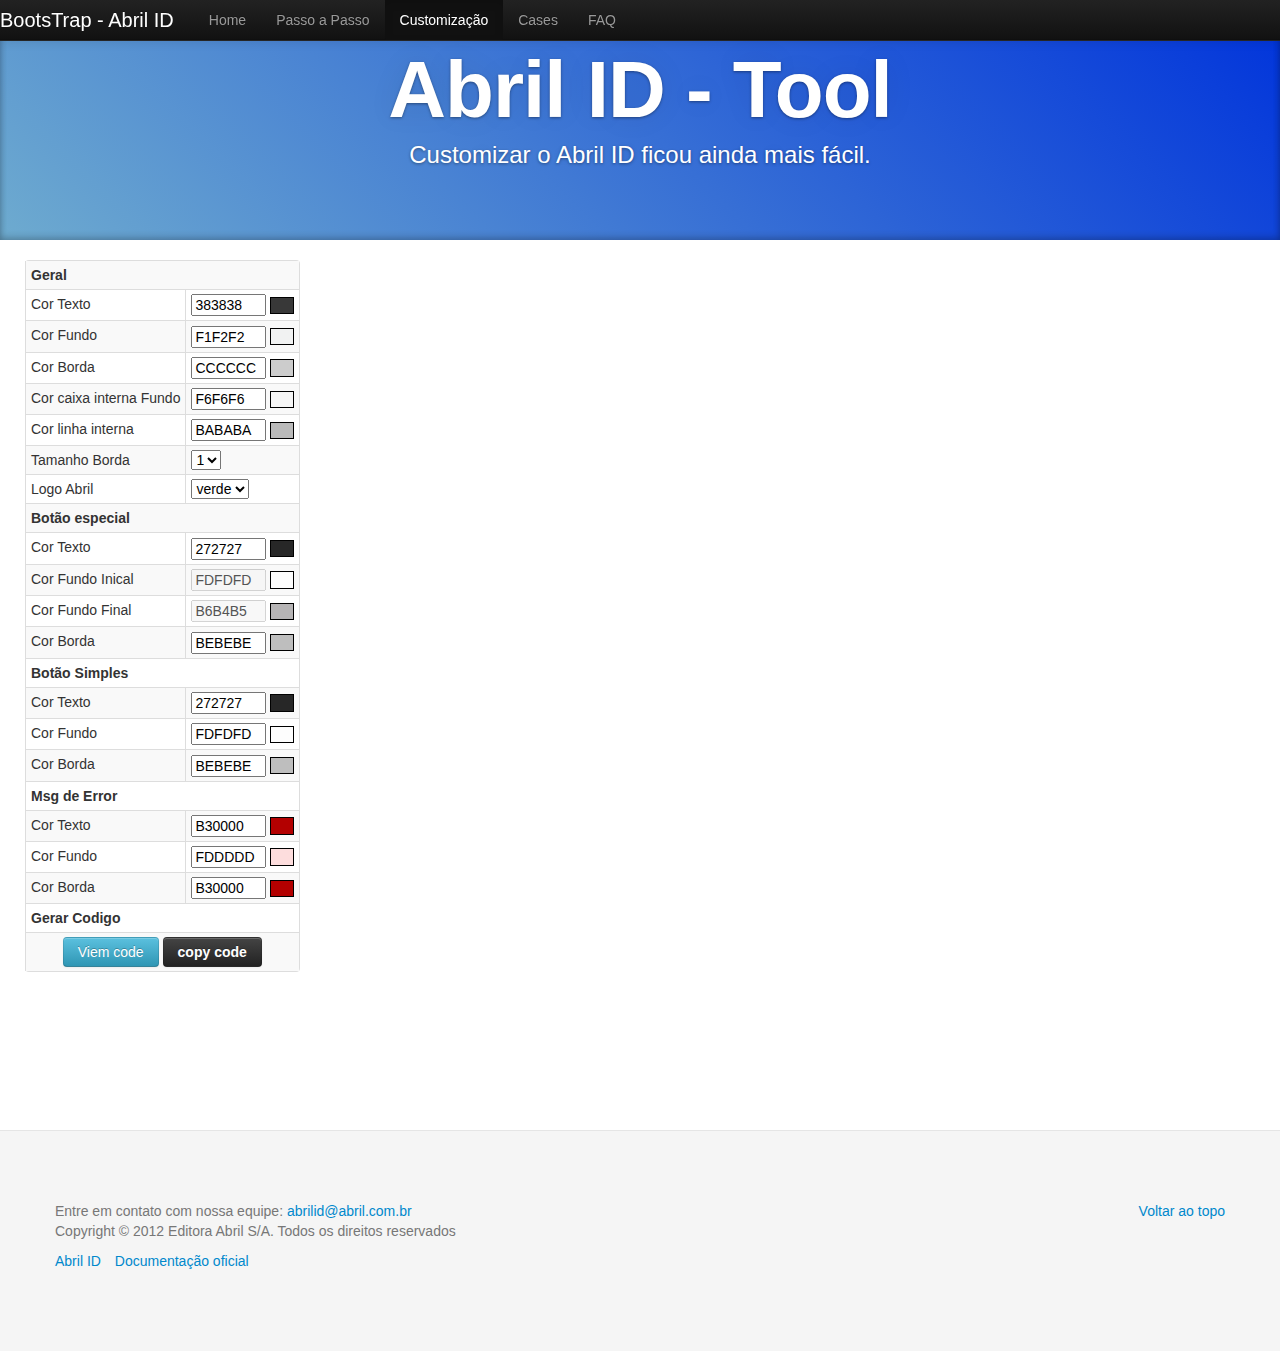
<file: customizacao.html>
<!DOCTYPE html PUBLIC "-//W3C//DTD HTML 4.01 Transitional//EN" "http://www.w3.org/TR/html4/loose.dtd">
<html>
  <head>
    <title>Abril ID - Bootstrap</title>


    <meta http-equiv="Content-Type" content="text/html; charset=UTF-8">
    <!-- Le HTML5 shim, for IE6-8 support of HTML5 elements -->
    <!--[if lt IE 9]>
      <script src="http://html5shim.googlecode.com/svn/trunk/html5.js"></script>
    <![endif]-->

	<link href="css/bootstrap-pg-custon.min.css" rel="stylesheet">
	<script src="http://id.abril.com.br/javascripts/widgets.js"></script>



    <style type="text/css">

		.footer {
		  padding: 70px 0;
		  margin-top: 870px;
		  border-top: 1px solid #e5e5e5;
		  background-color: #f5f5f5;
		}
		.footer p {
		  margin-bottom: 0;
		  color: #777;
		}
		.footer-links {
		  margin: 10px 0;
		}
		.footer-links li {
		  display: inline;
		  margin-right: 10px;
		}

      	/* Pattern overlay
		------------------------- */
		.superior {
		  position: relative;
		  padding: 40px 0;
		  color: #fff;
		  text-align: center;
		  text-shadow: 0 1px 3px rgba(0,0,0,.4), 0 0 30px rgba(0,0,0,.075);
		  background: #020031; /* Old browsers */
		  background: -moz-linear-gradient(45deg,  #6eabcf 0%, #0033db 100%); /* FF3.6+ */
		  background: -webkit-gradient(linear, left bottom, right top, color-stop(0%,#0033db), color-stop(100%,#6d3353)); /* Chrome,Safari4+ */
		  background: -webkit-linear-gradient(45deg,  #6eabcf 0%,#0033db 100%); /* Chrome10+,Safari5.1+ */
		  background: -o-linear-gradient(45deg,  #6eabcf 0%,#0033db 100%); /* Opera 11.10+ */
		  background: -ms-linear-gradient(45deg,  #6eabcf 0%,#0033db 100%); /* IE10+ */
		  background: linear-gradient(45deg,  #6eabcf 0%,#0033db 100%); /* W3C */
		  filter: progid:DXImageTransform.Microsoft.gradient( startColorstr='#6eabcf', endColorstr='#0033db',GradientType=1 ); /* IE6-9 fallback on horizontal gradient */
		  -webkit-box-shadow: inset 0 3px 7px rgba(0,0,0,.2), inset 0 -3px 7px rgba(0,0,0,.2);
		     -moz-box-shadow: inset 0 3px 7px rgba(0,0,0,.2), inset 0 -3px 7px rgba(0,0,0,.2);
		          box-shadow: inset 0 3px 7px rgba(0,0,0,.2), inset 0 -3px 7px rgba(0,0,0,.2);
		}
		.superior h1 {
		  font-size: 80px;
		  font-weight: bold;
		  letter-spacing: -1px;
		  line-height: 1;
		}
		.superior p {
		  font-size: 24px;
		  font-weight: 300;
		  line-height: 30px;
		  margin-bottom: 30px;
		}
	
    </style>
  </head>
  
	<body onload=" widgetVisual();verificarBrowser()">
    <!-- BARRA TOP -->
    <div class="navbar navbar-inverse  navbar-fixed-top">
	  <div class="navbar-inner">
	    <a class="brand" href="index.html">BootsTrap - Abril ID</a>
	    <ul class="nav">
	      <li><a href="index.html">Home</a></li>
	      <li><a href="passo-a-passo.html">Passo a Passo</a></li>
	      <li class="active"><a href="customizacao.html">Customiza&ccedil;&atilde;o</a></li>
	      <li><a href="cases.html">Cases</a></li>
	      <li><a href="faq.html">FAQ</a></li>
	    </ul>
	  </div>
	</div>

<!-- Head title
================================================== -->
	<div class="superior" id="overview">
	  	<div class="container">
       		<h1> Abril ID - Tool</h1>
	   		<p class="lead">Customizar o Abril ID ficou ainda mais fácil.</p>
	  	</div>
	</div>

<!-- Body
================================================== -->	
<!-- <div class="container">	
	<div class="container-fluid">
	  <div class="row-fluid">
	    <div class="span12">
	      Body content
	       <iframe src="iframe.html" width="900" height="1100" frameborder="0"></iframe> 
	      
	    </div>
	  </div>
	</div>
</div> -->
<div class="container">
	  <div class="row">
<div id="div_widget"  style="width: 1200px; float: right;  position:absolute; margin: 20px; display: inline; " ></div>
<script language="javascript">
    function widgetVisual() {
    	var y_fixo = $("#div_widget").offset().top;
        $(window).scroll(function () {
            $("#div_widget").animate({
                top: y_fixo+$(document).scrollTop()+"px"
                },{duration:500,queue:false}
            );
        });
    }
</script>
<br>
<div id="semsuporteie" >
</div>

<div style="position: absolute;">
	<table  class="table table-striped table-bordered table-condensed">
	
		<tr><th colspan=2>Geral</th></tr>
		<tr><td>Cor Texto</td><td><input id="gc_text" type="text" onblur="fgc_text(this.value)" size="6" maxlength="7" value="383838" class="color {styleElement:'ex_gc_text'}">
		<input id="ex_gc_text" style="border: 0.5pt solid #000000; border-spacing: 0; height: 10pt; width: 0.18in;" size="1" disabled=true></td></tr>
		<tr><td>Cor Fundo</td><td><input id="gc_fundo" type="text" onblur="fgc_fundo(this.value)"  size="6" maxlength="7" value="F1F2F2" class="color {styleElement:'ex_gc_fundo'}">
		<input id="ex_gc_fundo" style="border: 0.5pt solid #000000; border-spacing: 0; height: 10pt; width: 0.18in;" size="1" disabled=true></td></tr>
		<tr><td>Cor Borda</td><td><input id="gc_borda" type="text" onblur="fgc_borda(this.value)"  size="6" maxlength="7" value="CCCCCC" class="color {styleElement:'ex_gc_borda'}">
		<input id="ex_gc_borda" style="border: 0.5pt solid #000000; border-spacing: 0; height: 10pt; width: 0.18in;" size="1" disabled=true></td></tr>
		<tr><td>Cor caixa interna Fundo</td><td><input id="gc_cxfundo" onblur="fgc_cxfundo(this.value)"  size="6" maxlength="7" type="text" value="F6F6F6" class="color {styleElement:'ex_gc_cxfundo'}">
		<input id="ex_gc_cxfundo" style="border: 0.5pt solid #000000; border-spacing: 0; height: 10pt; width: 0.18in;" size="1" disabled=true></td></tr>
		<tr><td>Cor linha interna</td><td><input id="gc_cxborda" onblur="fgc_cxborda(this.value)"  size="6" maxlength="7" type="text" value="BABABA" class="color {styleElement:'ex_gc_cxborda'}">
		<input id="ex_gc_cxborda" style="border: 0.5pt solid #000000; border-spacing: 0; height: 10pt; width: 0.18in;" size="1" disabled=true></td></tr>
		<tr>
		<td>Tamanho Borda</td><td>
		<select id="tb_borda"  onchange="ftb_borda()" >
		  <option value="1">1</option>
		  <option value="2">2</option>
		  <option value="3">3</option>
		  <option value="4">4</option>
		  <option value="5">5</option>
		</select> 
		</td></tr>
		<tr>
		<td>Logo Abril</td><td>
		<select id="logo_tipo"  onchange="flogo_tipo()" >
		  <option value="verde">verde</option>
		  <option value="branco">ligth</option>
		</select> 
		</td></tr>
		<tr><th colspan=2>Botão especial</th></tr>
		
		<tr><td>Cor Texto</td><td><input id="bec_text" type="text" onblur="fbec_text(this.value)" size="6" maxlength="7" value="272727" class="color {styleElement:'ex_bec_text'}">
		<input id="ex_bec_text" style="border: 0.5pt solid #000000; border-spacing: 0; height: 10pt; width: 0.18in;" size="1" disabled=true></td></tr>
		<tr><td>Cor Fundo Inical</td><td><input id="bec_inicial" type="text" onblur="fbec_inicial(this.value)" size="6" maxlength="7" disabled=true value="FDFDFD" class="color {styleElement:'ex_bec_inicial'}">
		<input id="ex_bec_inicial" style="border: 0.5pt solid #000000; border-spacing: 0; height: 10pt; width: 0.18in;" size="1" disabled=true></td></tr>
		<tr><td>Cor Fundo Final</td><td><input id="bec_final" type="text" onblur="fbec_final(this.value)" size="6" maxlength="7" value="B6B4B5"  disabled=true class="color {styleElement:'ex_bec_final'}">
		<input id="ex_bec_final" style="border: 0.5pt solid #000000; border-spacing: 0; height: 10pt; width: 0.18in;" size="1" disabled=true></td></tr>
		<tr><td>Cor Borda</td><td><input id="bec_borda" type="text" onblur="fbec_borda(this.value)" size="6" maxlength="7" value="BEBEBE" class="color {styleElement:'ex_bec_borda'}">
		<input id="ex_bec_borda" style="border: 0.5pt solid #000000; border-spacing: 0; height: 10pt; width: 0.18in;" size="1" disabled=true></td></tr>
		
		<tr><th colspan=2>Botão Simples</th></tr>
		
		<tr><td>Cor Texto</td><td><input id="bsc_text" type="text" onblur="fbsc_text(this.value)" size="6" maxlength="7" value="272727" class="color {styleElement:'ex_bsc_text'}">
		<input id="ex_bsc_text" style="border: 0.5pt solid #000000; border-spacing: 0; height: 10pt; width: 0.18in;" size="1" disabled=true></td></tr>
		<tr><td>Cor Fundo</td><td><input id="bsc_fundo" type="text" onblur="fbsc_fundo(this.value)" size="6" maxlength="7" value="FDFDFD"  class="color {styleElement:'ex_bsc_fundo'}">
		<input id="ex_bsc_fundo" style="border: 0.5pt solid #000000; border-spacing: 0; height: 10pt; width: 0.18in;" size="1" disabled=true></td></tr>
		<tr><td>Cor Borda</td><td><input id="bsc_borda" type="text" onblur="fbsc_borda(this.value)" size="6" maxlength="7" value="BEBEBE" class="color {styleElement:'ex_bsc_borda'}">
		<input id="ex_bsc_borda" style="border: 0.5pt solid #000000; border-spacing: 0; height: 10pt; width: 0.18in;" size="1" disabled=true></td></tr>
		
		<tr><th colspan=2>Msg de Error</th></tr>
		<tr><td>Cor Texto</td><td><input id="msgec_text" type="text" onblur="fmsgec_text(this.value)" size="6" maxlength="7" value="B30000" class="color {styleElement:'ex_msgec_text'}">
		<input id="ex_msgec_text" style="border: 0.5pt solid #000000; border-spacing: 0; height: 10pt; width: 0.18in;" size="1" disabled=true></td></tr>
		<tr><td>Cor Fundo</td><td><input id="msgec_fundo" type="text" onblur="fmsgec_fundo(this.value)" size="6" maxlength="7" value="FDDDDD"  class="color {styleElement:'ex_msgec_fundo'}">
		<input id="ex_msgec_fundo" style="border: 0.5pt solid #000000; border-spacing: 0; height: 10pt; width: 0.18in;" size="1" disabled=true></td></tr>
		<tr><td>Cor Borda</td><td><input id="msgec_borda" type="text" onblur="fmsgec_borda(this.value)" size="6" maxlength="7" value="B30000" class="color {styleElement:'ex_msgec_borda'}">
		<input id="ex_msgec_borda" style="border: 0.5pt solid #000000; border-spacing: 0; height: 10pt; width: 0.18in;" size="1" disabled=true></td></tr>
		<!-- 
		<tr><th colspan=2>Topo 	<span class="label">em desenvolvimento</span></th></tr>
		
		<tr>
		<td>Logo</td><td>
		<select id="logo_tipo_topo" disabled=true  onchange="flogo_tipo_topo()" >
		  <option value="default">verde</option>
		  <option value="white">white</option>
		  <option value="ligth grey">light grey</option>
		  <option value="grey">grey</option>
		  <option value="black">black</option>
		</select> 
		</td></tr>
		<tr><td>Cor Fd Inical</td><td><input id="topoc_inicial" type="text" onblur="ftopoc_inicial(this.value)" size="6" maxlength="7" disabled=true value="FDFDFD" class="color {styleElement:'ex_topoc_inicial'}">
		<input id="ex_topoc_inicial" style="border: 0.5pt solid #000000; border-spacing: 0; height: 10pt; width: 0.18in;" size="1" disabled=true></td></tr>
		<tr><td>Cor Fd Final</td><td><input id="topoc_final" type="text" onblur="ftopoc_final(this.value)" size="6" maxlength="7" value=""  disabled=true class="color {styleElement:'ex_topoc_final'}">
		<tr><td>Cor da Borda</td><td><input disabled=true  id="topoc_borda" type="text" onblur="ftopoc_borda(this.value)" size="6" maxlength="7" value="" class="color {styleElement:'ex_topoc_borda'}">
		<input id="ex_topoc_borda" style="border: 0.5pt solid #000000; border-spacing: 0; height: 10pt; width: 0.18in;" size="1" disabled=true></td></tr>
		<tr><td>Cor lina Separadora</td><td><input disabled=true  id="topoc_borda" type="text" onblur="ftopoc_borda(this.value)" size="6" maxlength="7" value="" class="color {styleElement:'ex_topoc_borda'}">
		<input id="ex_topoc_borda" style="border: 0.5pt solid #000000; border-spacing: 0; height: 10pt; width: 0.18in;" size="1" disabled=true></td></tr>
		<tr>
		<td>Tamanho Borda</td><td>
		<select id="topotb_borda" disabled="true"  onchange="ftopotb_borda()" >
		  <option value="1">1</option>
		  <option value="2">2</option>
		  <option value="3">3</option>
		  <option value="4">4</option>
		  <option value="5">5</option>
		</select> 
		</td></tr> -->
		<tr><th colspan=2>Gerar Codigo</th></tr>
		<tr><th colspan=2><center>
		<input class="btn btn-info" type="button" onclick="openCodeModal()" value="Viem code" />
		<a href="javascript:void(0);" class="btn btn-inverse" id="d_clip_button" onclick="compliarCode()" >copy code</a>
		</center></th></tr>
		
	</table>
</div>
	

<div id="codeModal" class="modal hide">
	 <div class="modal-header">
	  	<button type="button" class="close" data-dismiss="modal" aria-hidden="true">&times;</button>
	  	<h3>Code</h3>
	 </div>
	 <div class="modal-body" id="modal-body">
	 	
	 </div>
	 <div class="modal-footer">
	  	<a href="javascript:void(0);" class="btn" data-dismiss="modal" aria-hidden="true">Fechar</a>
	 </div>
</div>

</div>	

</div>	
	<footer class="footer">
      <div class="container">
        <p class="pull-right"><a href="#">Voltar ao topo</a></p>
        <p>Entre em contato com nossa equipe: <a href="mailto:nucleo-aap@abril.com.br">abrilid@abril.com.br</p>
        <p>Copyright &copy; 2012 Editora Abril S/A. Todos os direitos reservados</p>
        <ul class="footer-links">
          <li><a href="http://id.abril.com.br">Abril ID</a></li>
          <li><a href="https://confluence.abril.com.br/x/uxZF">Documentação oficial</a></li>
        </ul>
      </div>
    </footer>
	
<script type="text/javascript">


function verificarBrowser() {
	 if(navigator.appName.indexOf('Internet Explorer')>0){
		 notei = '<div class="alert alert-error" css="display:none;">';
		 notei = notei + '<button type="button" class="close" data-dismiss="alert">×</button>';
		 notei = notei + '<strong>Atenção <i class="icon-warning-sign"></i> - Abril ID Tool </strong> não é suportado pelo <img src="img/ie.png"> Internet Explorer sua utilização podendo ocasionar mal funcionamento.'; 
		 notei = notei + '<p>Recomendamos a utilização: <img src="img/firefox.png"> Firefox, <img src="img/chrome.png"> Chrome ou <img src="img/safari.png"> Safari.</p>';
		 notei = notei + '</div>';
		$("#semsuporteie").html(notei);
	 }
		 
		
}
function openCodeModal() { 
	 
		var print = "<pre ><ul class=\"unstyled\">";
		print = print + "<li>var configuracao = {</li>";
		print = print + "<li>  produto:'EXEMPLO',</li>";
		print = print + "<li>  container: 'EXEMPLO_DIV',</li>";
		print = print + "<li>  provedores: ['facebook', 'google', 'twitter'],</li>";
		print = print + "<li >  componente: Componente.WIDGET,</li>";
		print = print + "<li >  estilo:{ </li>";
		print = print + "<li >    'general': {</li>";      
		print = print + "<li >      'background-color':'#" + $("#gc_fundo").val()  + "',</li>";
		print = print + "<li >      'border-color':'#" + $("#gc_borda").val() + "',</li>"; 		
		print = print + "<li >      'border-width':'" + $('#tb_borda').find('option').filter(':selected').text() + "',</li>"; 		
		print = print + "<li >      'text-color':'#" + $("#gc_text").val() + "',</li>"; 		
		print = print + "<li class='L12'>      'inner-border-color':'#" + $("#gc_cxborda").val() + "'</li>"; 	
		print = print + "<li class='L13'>    },</li>";
		print = print + "<li class='L14'>    'inner-box':{</li>";
		print = print + "<li class='L15'>      'background-color':'#" + $("#gc_cxfundo").val() + "'</li>";
		print = print + "<li class='L16'>    },</li>";
		print = print + "<li class='L17'>    'button':{</li>";
		print = print + "<li class='L18'>      'stroke':{</li>";
		print = print + "<li class='L19'>        'text-color':'#" + $("#bec_text").val() + "',</li>";
		print = print + "<li class='L20'>        'background-color':{</li>";
		print = print + "<li class='L21'>        'start':'#" + $("#bec_inicial").val() + "',</li>";
		print = print + "<li class='L22'>        'end':'#" + $("#bec_final").val() + "'</li>";
		print = print + "<li class='L23'>      },</li>";
		print = print + "<li class='L24'>      'border-color':'#" + $("#bec_borda").val() + "'</li>";
		print = print + "<li class='L25'>      },</li>";
		print = print + "<li class='L26'>      'flat':{</li>";
		print = print + "<li class='L27'>        'text-color':'#" + $("#bsc_text").val() + "',</li>";
		print = print + "<li class='L28'>        'background-color':'#" + $("#bsc_fundo").val() + "',</li>";
		print = print + "<li class='L39'>        'border-color':'#" + $("#bsc_borda").val() + "'</li>";
		print = print + "<li class='L30'>      }</li>";
		print = print + "<li class='L31'>    },</li>";
		print = print + "<li class='L32'>    'error':{</li>";
		print = print + "<li class='L33'>      'background-color':'#" + $("#msgec_fundo").val() + "f',</li>";
		print = print + "<li class='L34'>      'border-color':'#" + $("#msgec_borda").val() + "',</li>";
		print = print + "<li class='L35'>      'text-color':'#" + $("#msgec_text").val() + "'</li>";
		print = print + "<li class='L36'>    },</li>";
		print = print + "<li class='L37'>    'header':{</li>";
		print = print + "<li class='L38'>      'type': '"+$('#logo_tipo').find('option').filter(':selected').text()+"'</li>";
		print = print + "<li class='L39'>    }</li>";
		/* print = print + "<li class='L40'>    'topo': {</li>";
		print = print + "<li class='L41'>      'background-color': {</li>";
		print = print + "<li class='L42'>        'start': '#CCCCCC',</li>"; 		
		print = print + "<li class='L43'>        'end': '#CCCCCC'</li>"; 			
		print = print + "<li class='L44'>      },</li>";
		print = print + "<li class='L45'>      'line-color':'#888888',</li>";		
		print = print + "<li class='L46'>      'text-color':'#888888',</li>";		
		print = print + "<li class='L47'>      'border-color':'#888888',</li>"; 		
		print = print + "<li class='L48'>      'border-width':'2',</li>"; 		
		print = print + "<li class='L49'>      'logo':'default'</li>";
		print = print + "<li class='L50'>    }</li>";
		print = print + "<li class='L51'>  }</li>"; */
		print = print + "<li class='L52'>};</li>";
		print = print + "</ul></pre>";
		$("#modal-body").html(print);
		$('#codeModal').modal('show');
}
	
function compliarCode(){
	
	var print = "var configuracao = {\n";
	print = print + "  produto:'EXEMPLO',\n";
	print = print + "  container: 'EXEMPLO_DIV',\n";
	print = print + "  provedores: ['facebook', 'google', 'twitter'],\n";
	print = print + "  componente: Componente.WIDGET,\n";
	print = print + "  seta: 'SD',\n";
	print = print + "  estilo:{ \n";
	print = print + "    'general': {\n";      
	print = print + "      'background-color':'#" + $("#gc_fundo").val()  + "',\n";
	print = print + "      'border-color':'#" + $("#gc_borda").val() + "',\n"; 		
	print = print + "      'border-width':'" + $('#tb_borda').find('option').filter(':selected').text() + "',\n"; 		
	print = print + "      'text-color':'#" + $("#gc_text").val() + "',\n"; 		
	print = print + "      'inner-border-color':'#" + $("#gc_cxborda").val() + "'\n"; 	
	print = print + "    },\n";
	print = print + "    'inner-box':{\n";
	print = print + "      'background-color':'#" + $("#gc_cxfundo").val() + "'\n";
	print = print + "    },\n";
	print = print + "    'button':{\n";
	print = print + "      'stroke':{\n";
	print = print + "        'text-color':'#" + $("#bec_text").val() + "',\n";
	print = print + "        'background-color':{\n";
	print = print + "        'start':'#" + $("#bec_inicial").val() + "',\n";
	print = print + "        'end':'#" + $("#bec_final").val() + "'\n";
	print = print + "      },\n";
	print = print + "      'border-color':'#" + $("#bec_borda").val() + "'\n";
	print = print + "      },\n";
	print = print + "      'flat':{\n";
	print = print + "        'text-color':'#" + $("#bsc_text").val() + "',\n";
	print = print + "        'background-color':'#" + $("#bsc_fundo").val() + "',\n";
	print = print + "        'border-color':'#" + $("#bsc_borda").val() + "'\n";
	print = print + "      }\n";
	print = print + "    },\n";
	print = print + "    'error':{\n";
	print = print + "      'background-color':'#" + $("#msgec_fundo").val() + "f',\n";
	print = print + "      'border-color':'#" + $("#msgec_borda").val() + "',\n";
	print = print + "      'text-color':'#" + $("#msgec_text").val() + "'\n";
	print = print + "    },\n";
	print = print + "    'header':{\n";
	print = print + "      'type': '"+$('#logo_tipo').find('option').filter(':selected').val()+"'\n";
	print = print + "    }\n"//,\n";
	/* print = print + "    'topo': {\n";
	print = print + "      'background-color': {\n";
	print = print + "        'start': '#CCCCCC',\n"; 		
	print = print + "        'end': '#CCCCCC'\n"; 			
	print = print + "      },\n";
	print = print + "      'line-color':'#888888',\n";		
	print = print + "      'text-color':'#888888',\n";		
	print = print + "      'border-color':'#888888',\n"; 		
	print = print + "      'border-width':'2',\n"; 		
	print = print + "      'logo':'default'\n";
	print = print + "    }\n"; */
	print = print + "  }\n";
	print = print + "};"; 
	
	
	
	ZeroClipboard.setMoviePath( 'swf/ZeroClipboard.swf' );
	var clip = new ZeroClipboard.Client();
	clip.setText( print );
	clip.setHandCursor( true );
	clip.glue( 'd_clip_button');
	clip.reposition();
}

var configuracao = {
	    produto:'VEJA',
	    container: 'div_widget',
	    provedores: ['facebook', 'google', 'twitter'],
	    componente: Componente.WIDGET,
	    seta: 'SD',
	    estilo:{ //início da configuração de estilo
	      'general': {      
	      'background-color':'#4f6068', //cor do background da caixa do widget//
	      'border-color':'#111a33', //cor da borda da caixa do widget//
	      'border-width':'1', //largura da borda da caixa do widget, sem o 'px' - minimo: 1, maximo: 5//
	      'text-color':'#DDCCBB', //cor do 'X' para fechar o widget e de todos os textos do widget, exceto erros e botoes//
	      'inner-border-color':'#010729' //cor da borda da caixa interna, do separador e da borda dos campos//
	      },
	      'inner-box':{
	        'background-color':'#66777f' //cor do background da caixa interna do widget//
	      },
	      'button':{
	        'stroke':{
	          'text-color':'#ffffff' , //cor de fonte do botao com gradiente//
	          'background-color':{
	            'start':'#020926', //cor inicial do gradiente do botao//
	            'end':'#020926' //cor final do gradiente do botao//
	          },
	          'border-color':'#020926' //cor de borda do botao com gradiente//
	        },
	        'flat':{
	          'text-color':'#ffffff' , //cor de fonte do botao sem gradiente//
	          'background-color':'#020926', //cor de fundo do botao sem gradiente//
	          'border-color':'#020926' //cor de borda do botao sem gradiente//
	        }
	      },
	      'error':{
	        'background-color':'#66777f', //cor fundo da caixa de erro//
	        'border-color':'#020926', //cor de borda da caixa de erro//
	        'text-color':'#ffffff' //cor do texto da caixa de erro e da borda dos campos indicados no erro//
	      },
	      'header':{
	        'type': 'light' //'default': logotipo verde, assinatura cinza escuro | 'light': logotipo e assinatura brancos//
	      }/* ,
	      'topo': {
	        'background-color': {
	          'start': '#CCCCCC', //cor inicial do gradiente do fundo//
	          'end': '#CCCCCC' //cor final do gradiente do fundo//
	        },
	        'line-color':'#888888', //cor do separador //
	        'text-color':'#888888', //cor dos textos do topo //
	        'border-color':'#888888', // cor da borda do topo, caso haja //
	        'border-width':'2', // espessura da borda - de 2 a 5 - default 0//
	        'logo':'default' // 'default' (verde)|'white' (branco)|'light grey' (cinza claro)|'grey' (cinza)|'black' (preto)  //
	      } */
	    }
	  };

var widget = new AbrilId();
widget.initialize(configuracao);

setTimeout ("widget.login.render();", 1800); 
function fgc_text(value) { $(".abril-id-widget-box .custom-text-color").css("color"," #"+value); }
function fgc_fundo(value) { $(".abril-id-widget-box.custom-abril-id-background").css("background-color"," #"+value); }
function fgc_borda(value) { $(".abril-id-widget-box.custom-abril-id-border").css("border-color"," #"+value); }
function fgc_cxfundo(value) { $(".abril-id-widget-box .custom-inner-box-background").css("background-color"," #"+value); }
function fgc_cxborda(value) { $(".abril-id-widget-box .custom-line").css("border-color"," #"+value); }
function ftb_borda() {	$(".abril-id-widget-box.custom-abril-id-border").css("border-width", $('#tb_borda').find('option').filter(':selected').text()+"px" )}
function flogo_tipo() {	
	$(".abril-id-widget-box #abril-id-header #abril-id-logotipo.default").css("background-image", "url('http://id.abril.com.br/images/widgets-2.0/logo-abril-id-"+$('#logo_tipo').find('option').filter(':selected').val()+".png')");
	$("#abril-id-header #abril-id-slogan.default").css("color", ($('#logo_tipo').find('option').filter(':selected').text() == "verde") ? "#343434" : "#FFFFFF" ); 	
}

function fbec_text(value)    { $(".abril-id-widget-box .custom-stroke-button").css("color"," #"+ value); }
function fbec_inicial(value) { $(".abril-id-widget-box .custom-stroke-button").css("background"," -moz-linear-gradient(center top , #"+value +", #B6B4B5) repeat scroll 0 0 transparent;"); }
function fbec_final(value)   { $(".abril-id-widget-box .custom-stroke-button").css("background"," -webkit-gradient(linear, left top, left bottom, from(#eeeeee), to(#cccccc));"); }
function fbec_borda(value)   { $(".abril-id-widget-box .custom-stroke-button").css("border-color"," #"+value); }

function fbsc_text(value)    { $(".abril-id-widget-box .custom-flat-button").css("color"," #"+ value); }
function fbsc_fundo(value)   { $(".abril-id-widget-box .custom-flat-button").css("background-color"," #"+value); }
function fbsc_borda(value)   { $(".abril-id-widget-box .custom-flat-button").css("border-color"," #"+value); }

function fmsgec_text(value)    { $(".abril-id-widget-box .custom-error-message").css("color"," #"+ value); }
function fmsgec_fundo(value)   { $(".abril-id-widget-box .custom-error").css("background-color"," #"+value); }
function fmsgec_borda(value)   { $(".abril-id-widget-box .custom-error").css("border-color"," #"+value); }

function ftopoc_inicial(value) { $(".abril-id-widget-box .custom-stroke-button").css("background"," -moz-linear-gradient(center top , #"+value +", #B6B4B5) repeat scroll 0 0 transparent;"); }
function ftopoc_final(value)   { $(".abril-id-widget-box .custom-stroke-button").css("background"," -webkit-gradient(linear, left top, left bottom, from(#eeeeee), to(#cccccc));"); }
function ftopoc_borda(value)   { $(".abril-id-widget-box .custom-stroke-button").css("border-color"," #"+value); }

</script> 
	
	<script type="text/javascript" src="js/jquery-latest.js"></script>
	<script type="text/javascript" src="js/jscolor/jscolor.js"></script>
	<script type="text/javascript" src="js/ZeroClipboard.js"></script>
    <script type="text/javascript" src="js/google-code-prettify/prettify.js"></script>
    <script type="text/javascript" src="js/bootstrap-pg-custon.min.js"></script>
    <script type="text/javascript" src="js/twitter/application.js"></script>
  </body>
</html>
</file>
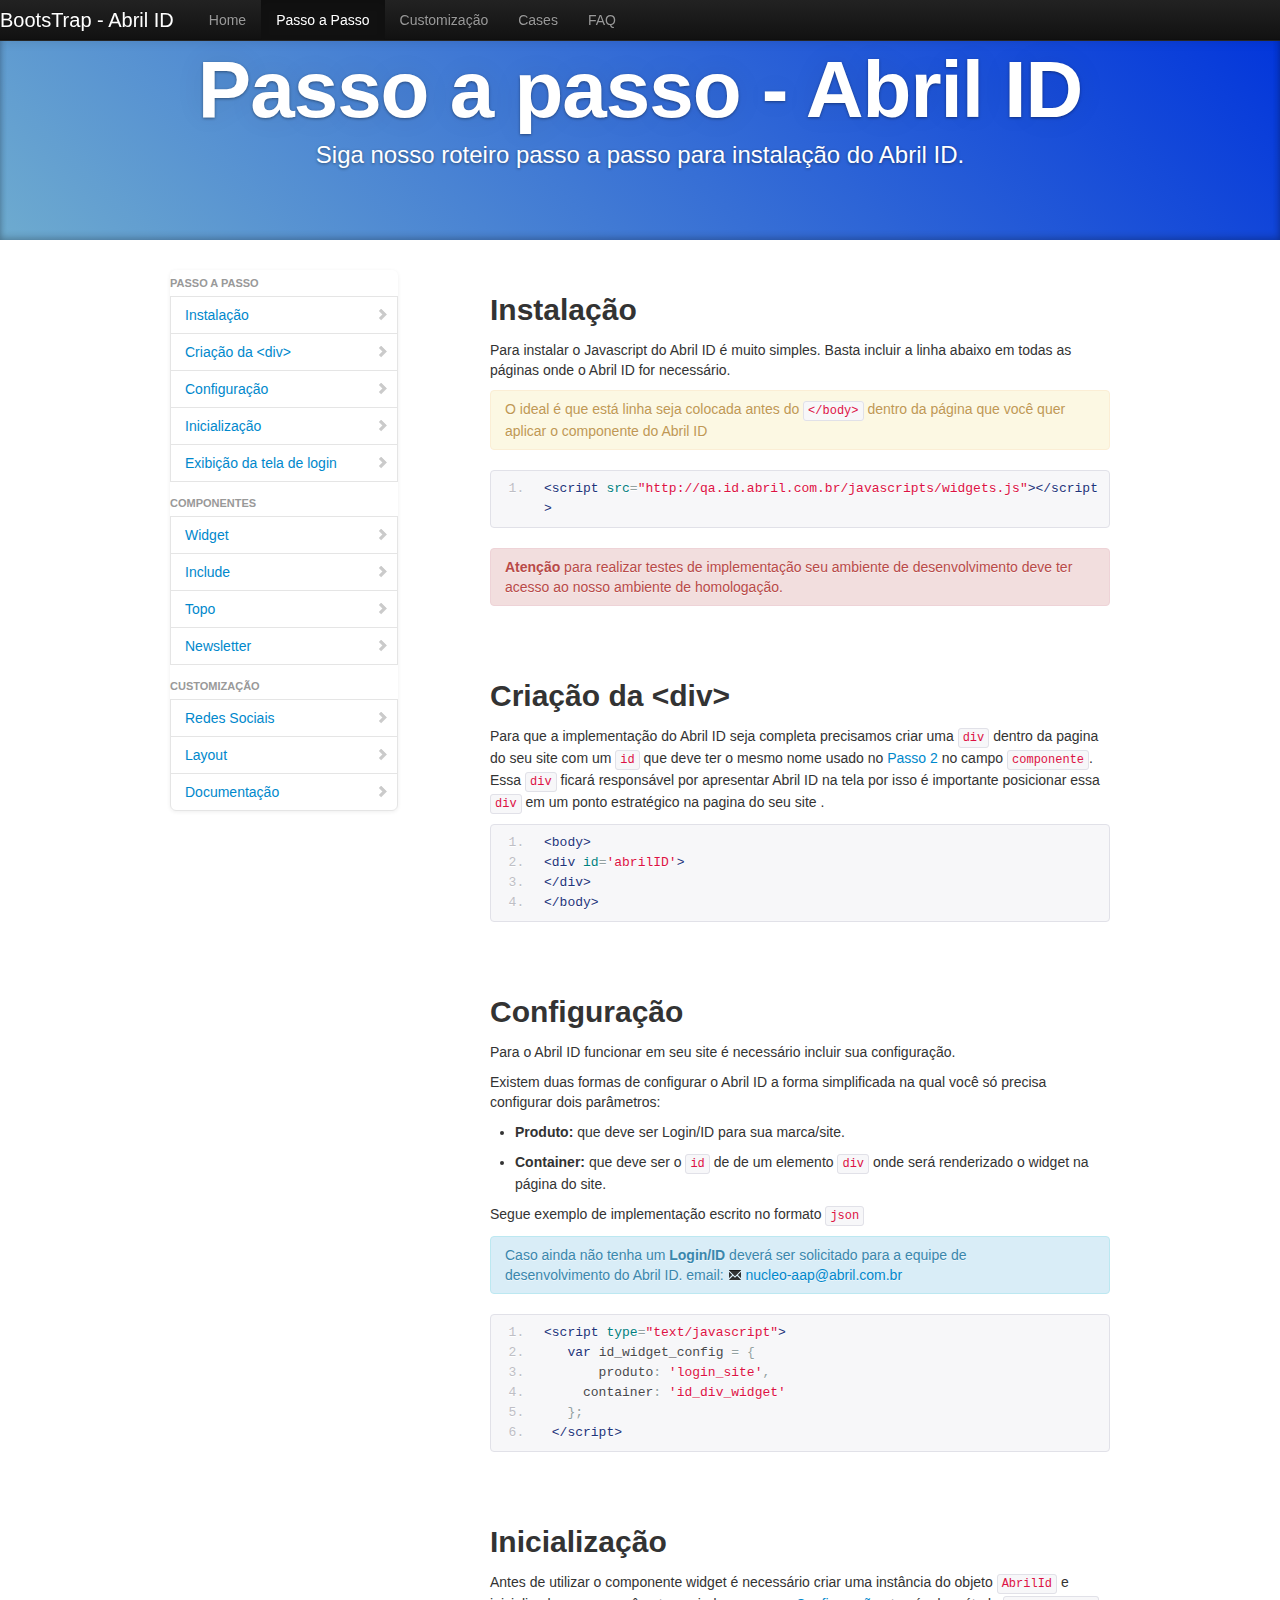
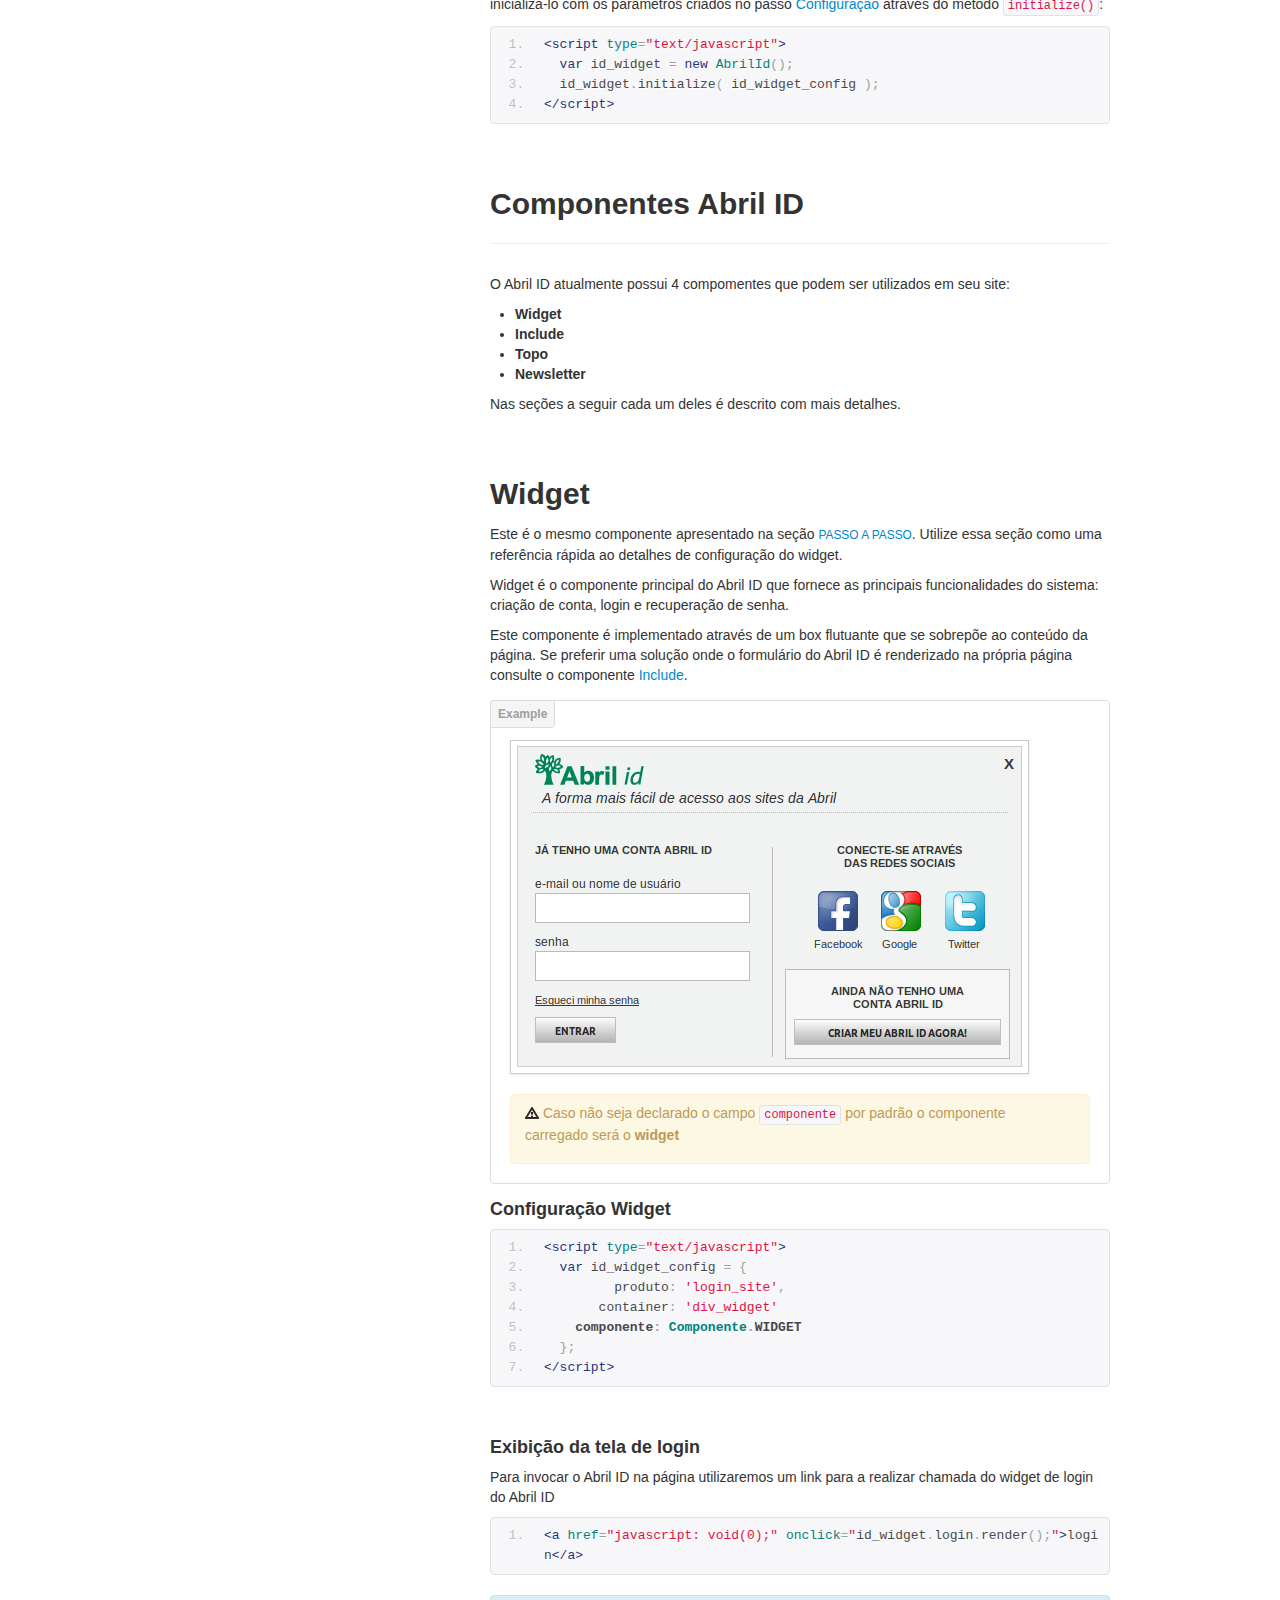
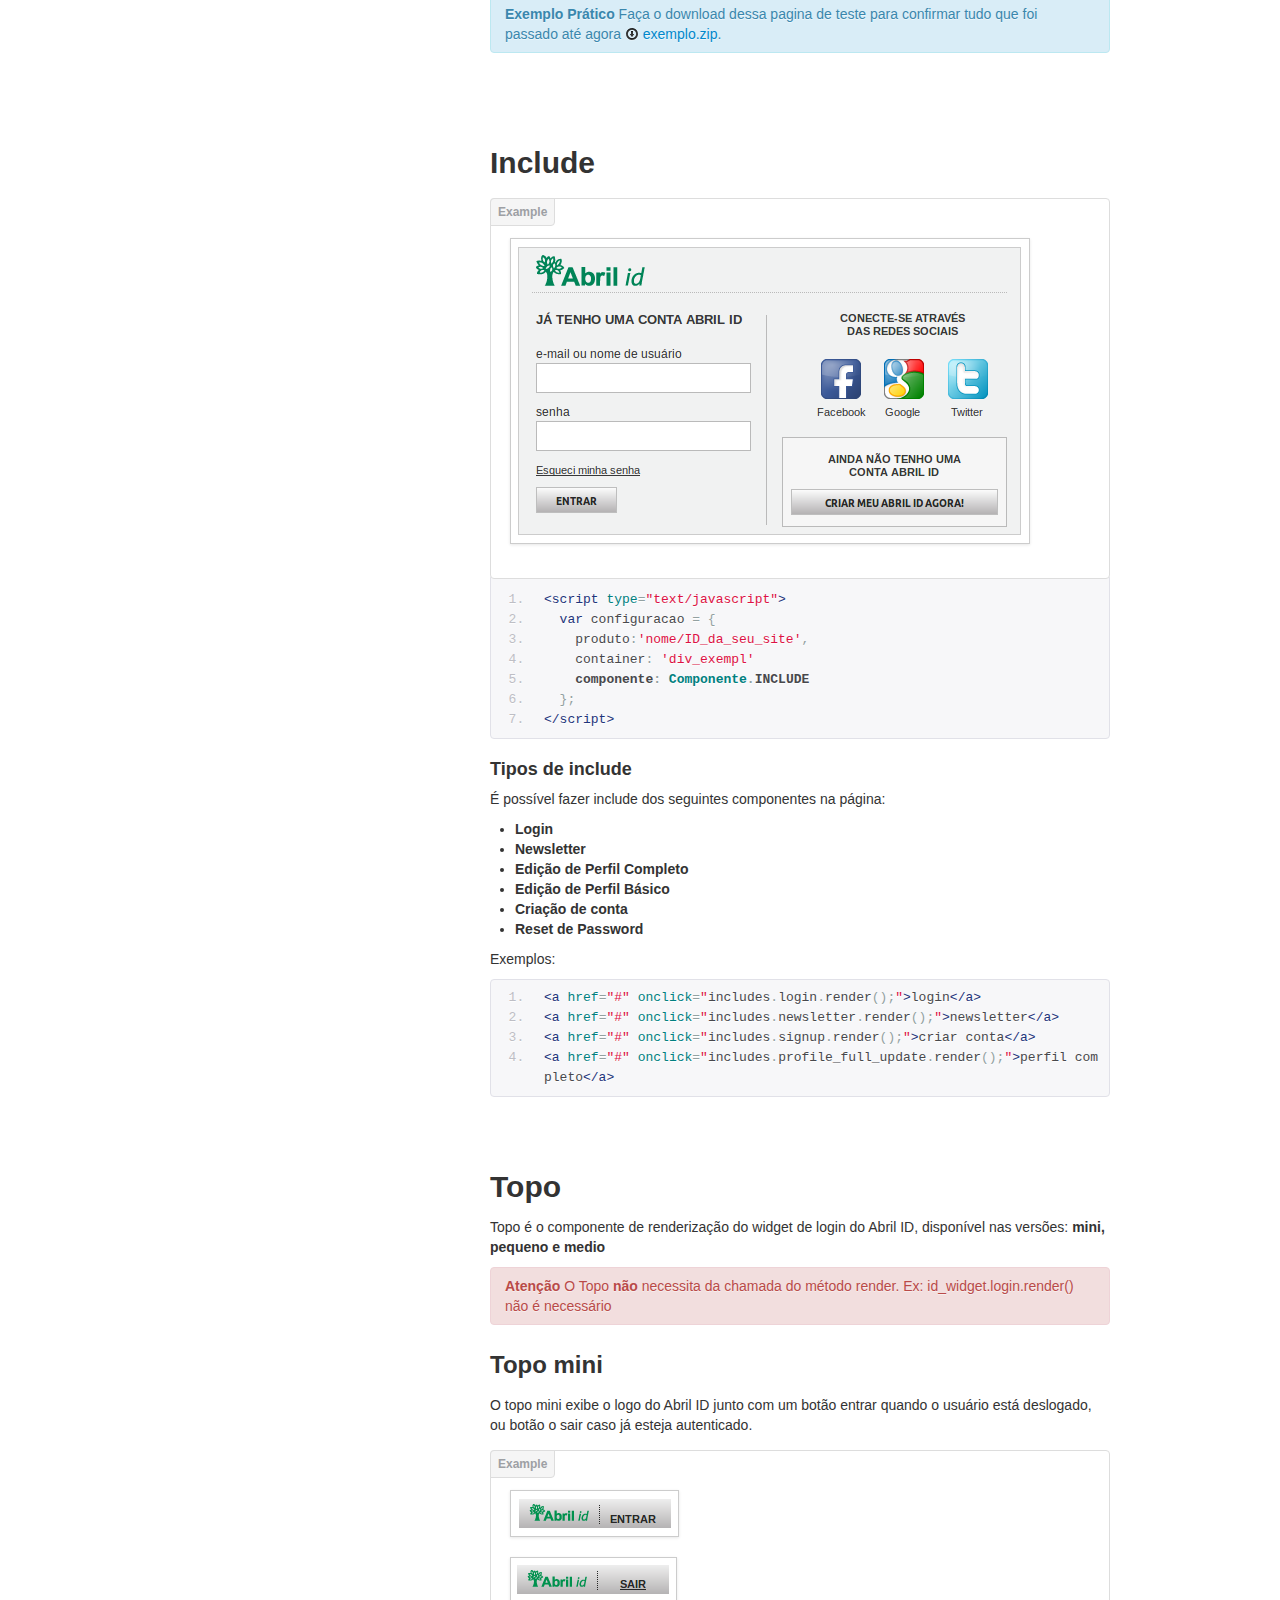
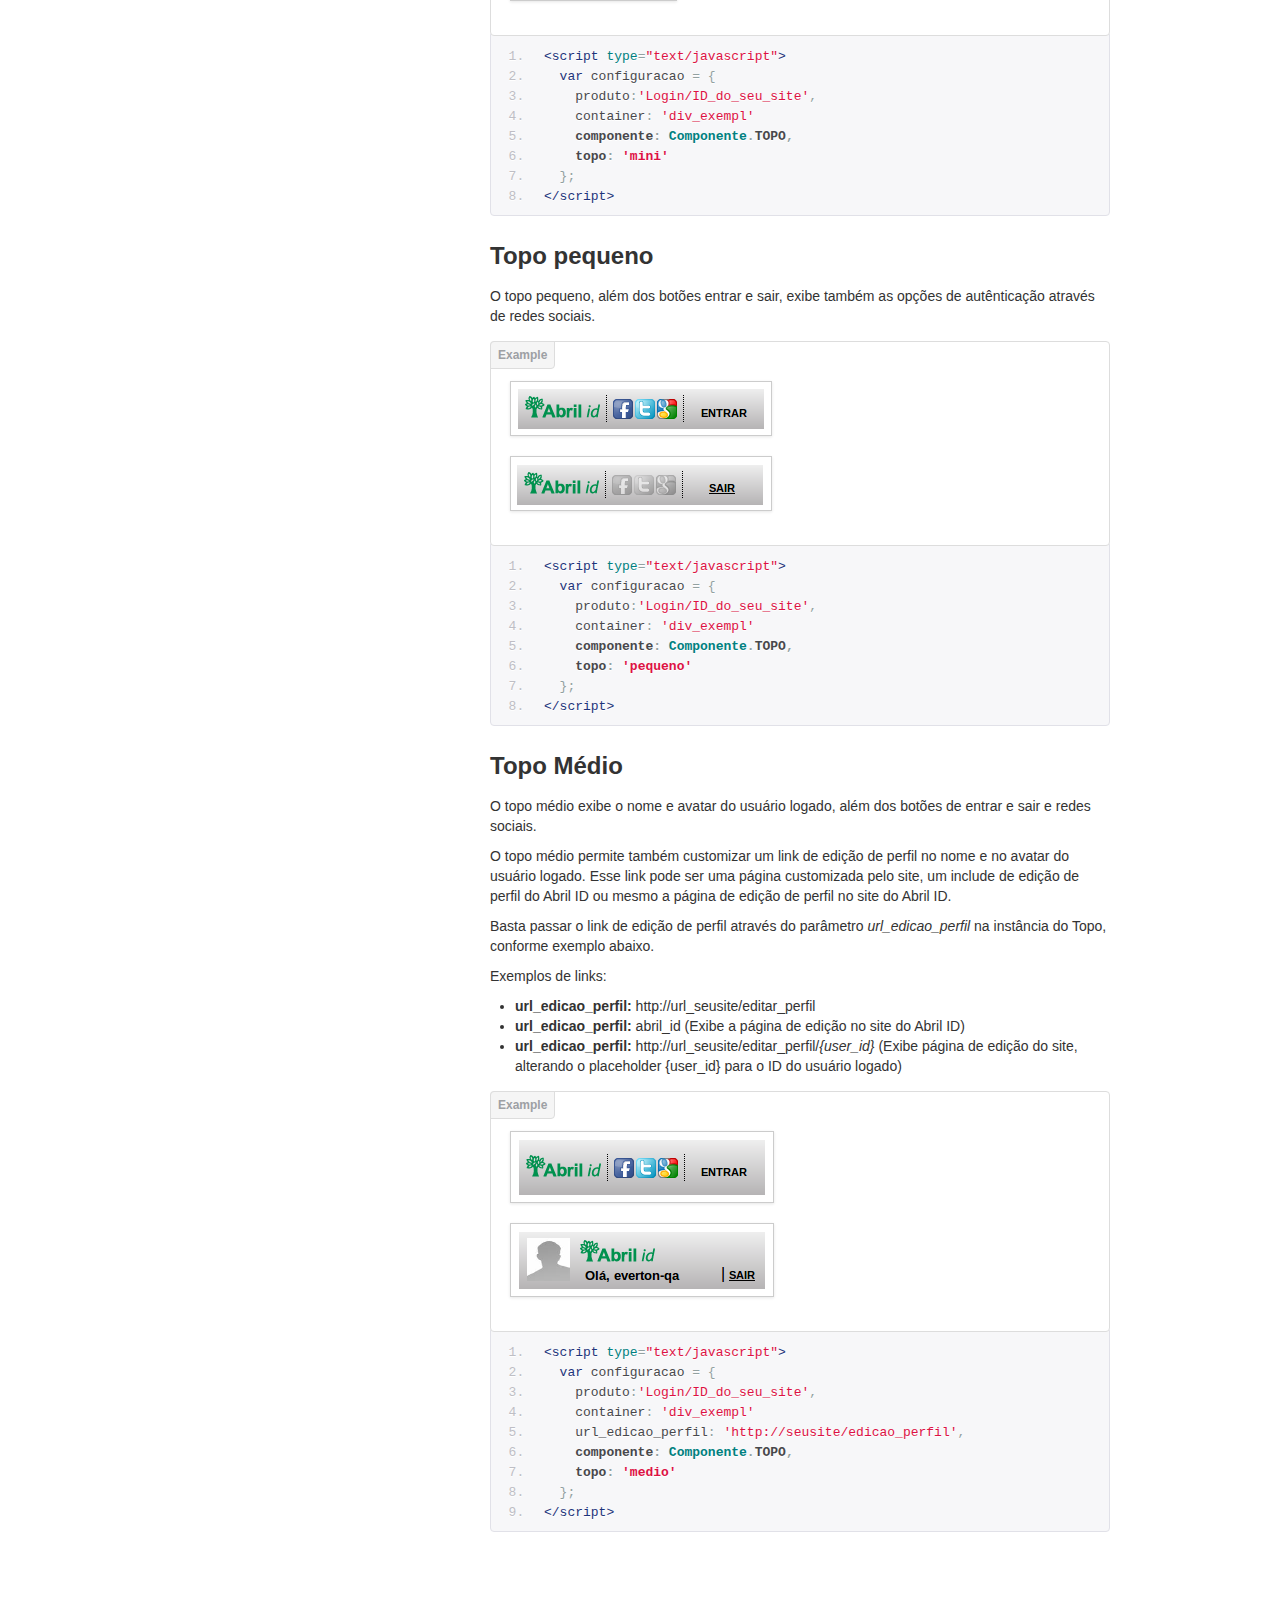
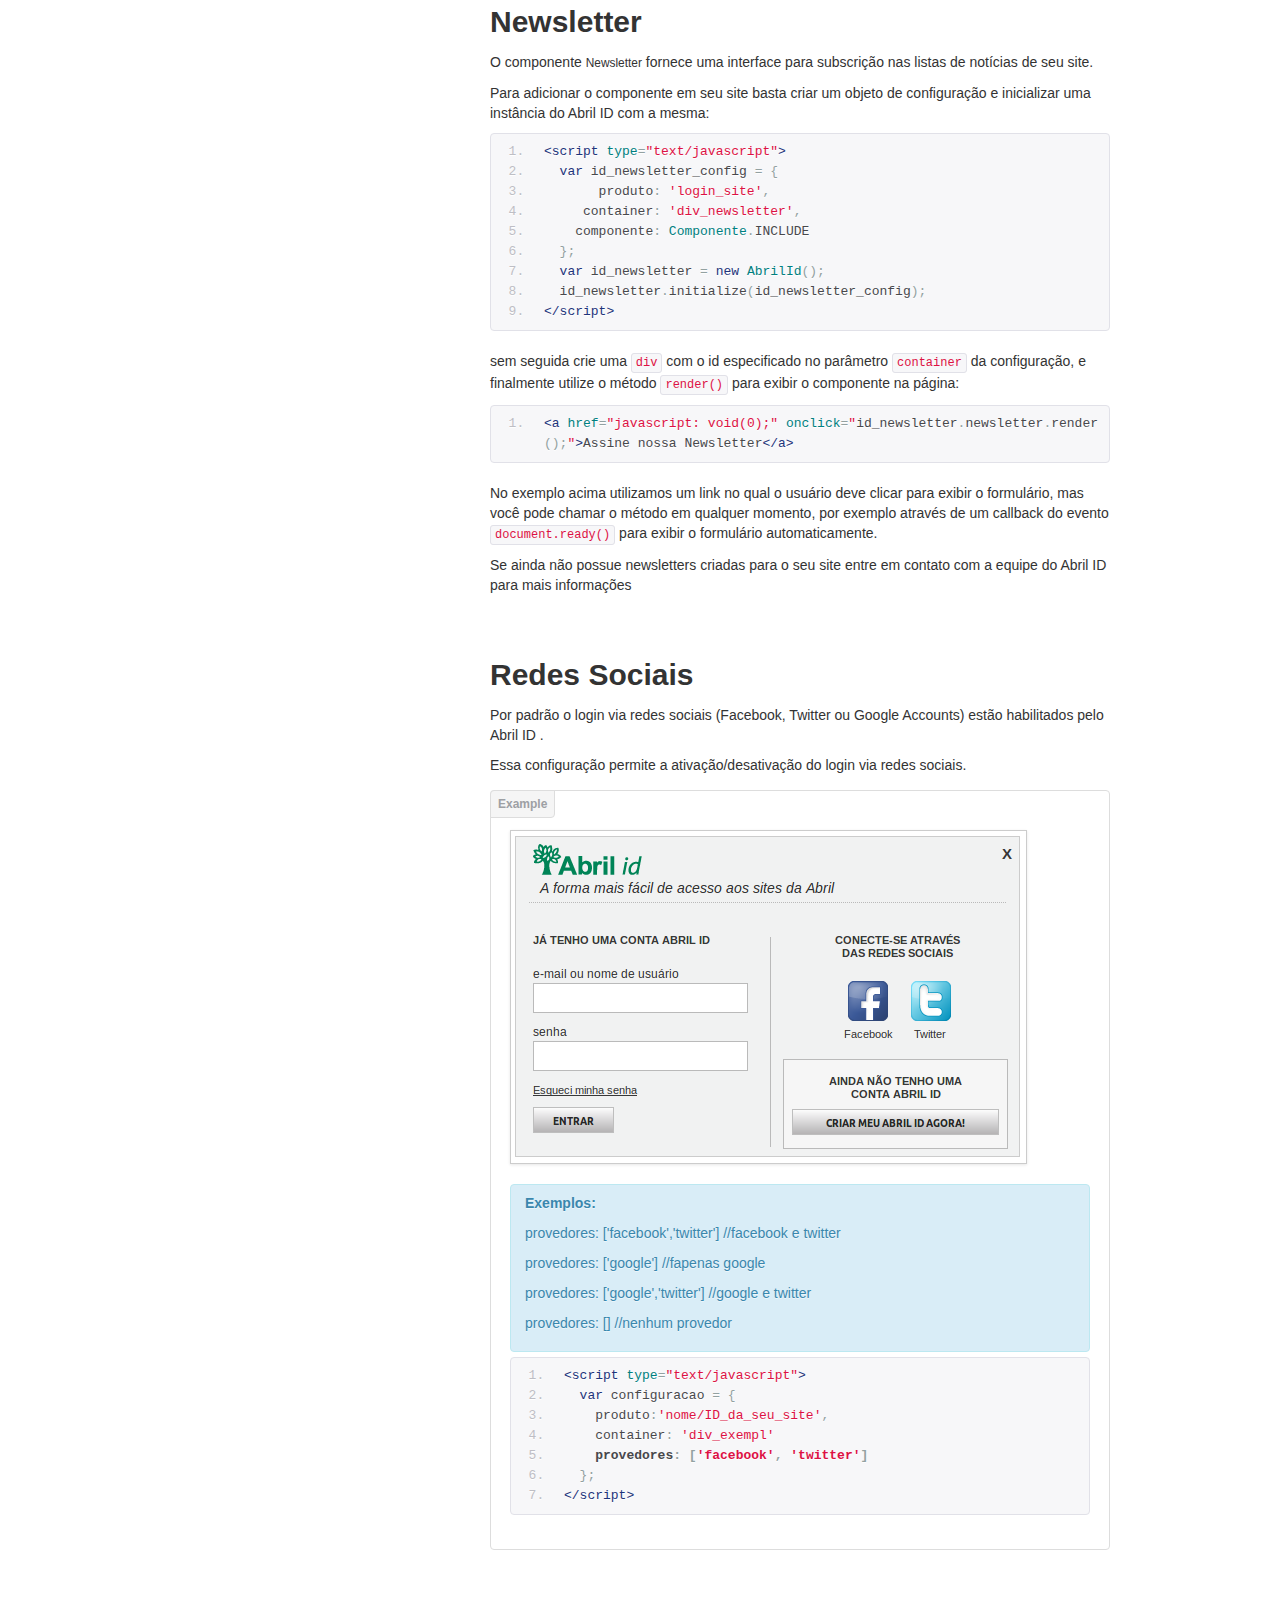
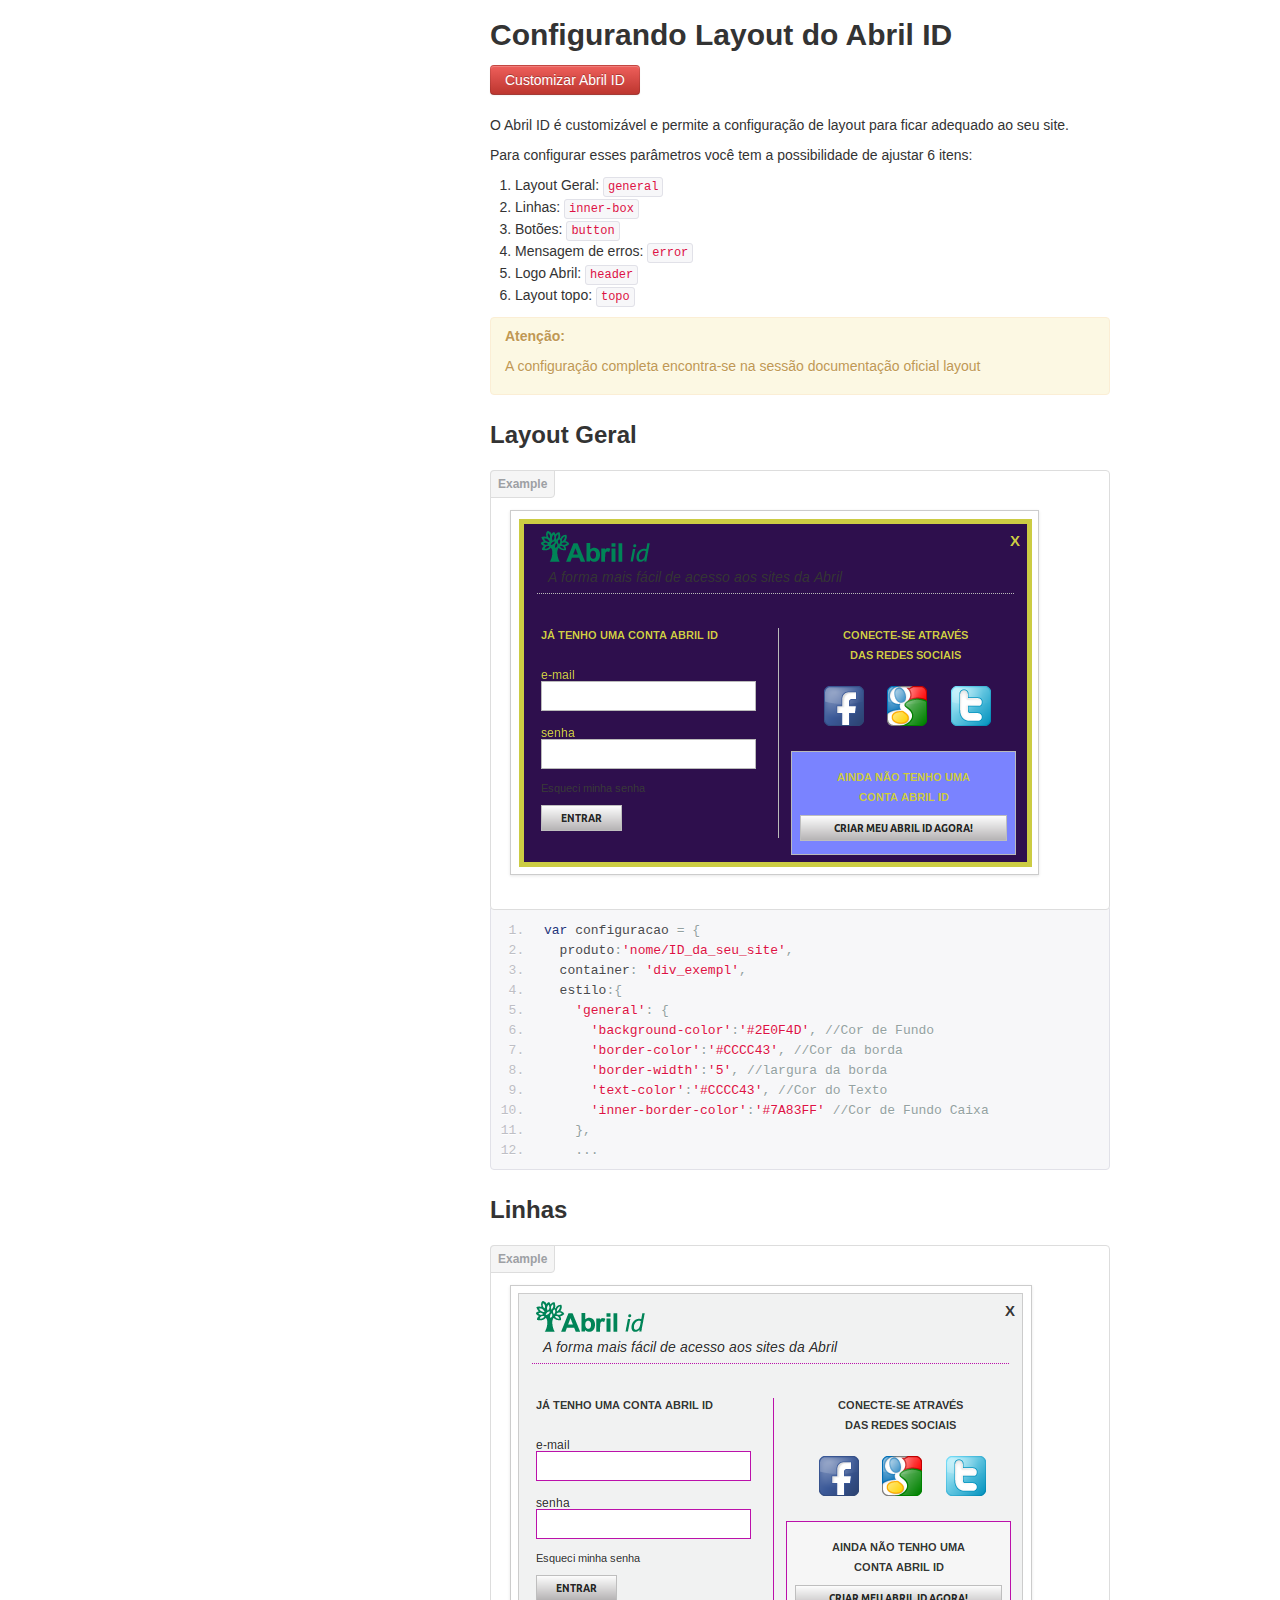
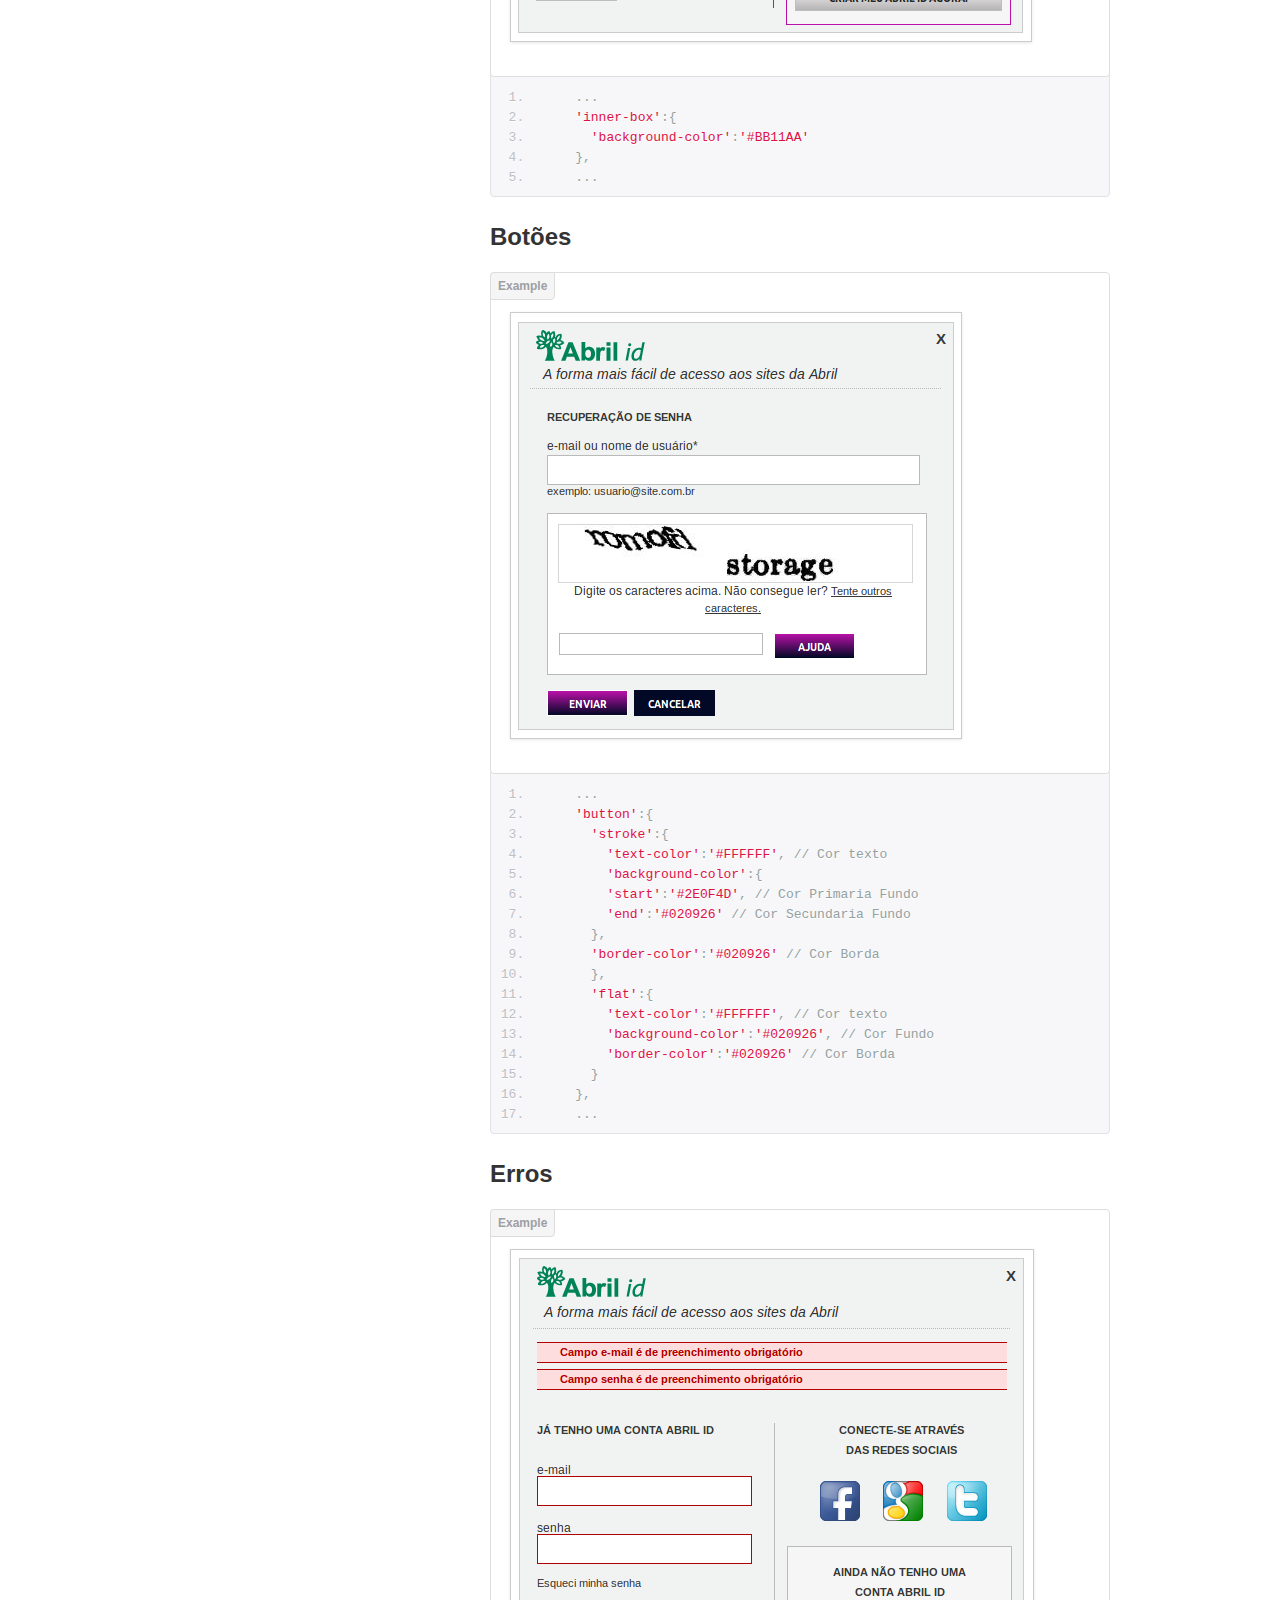
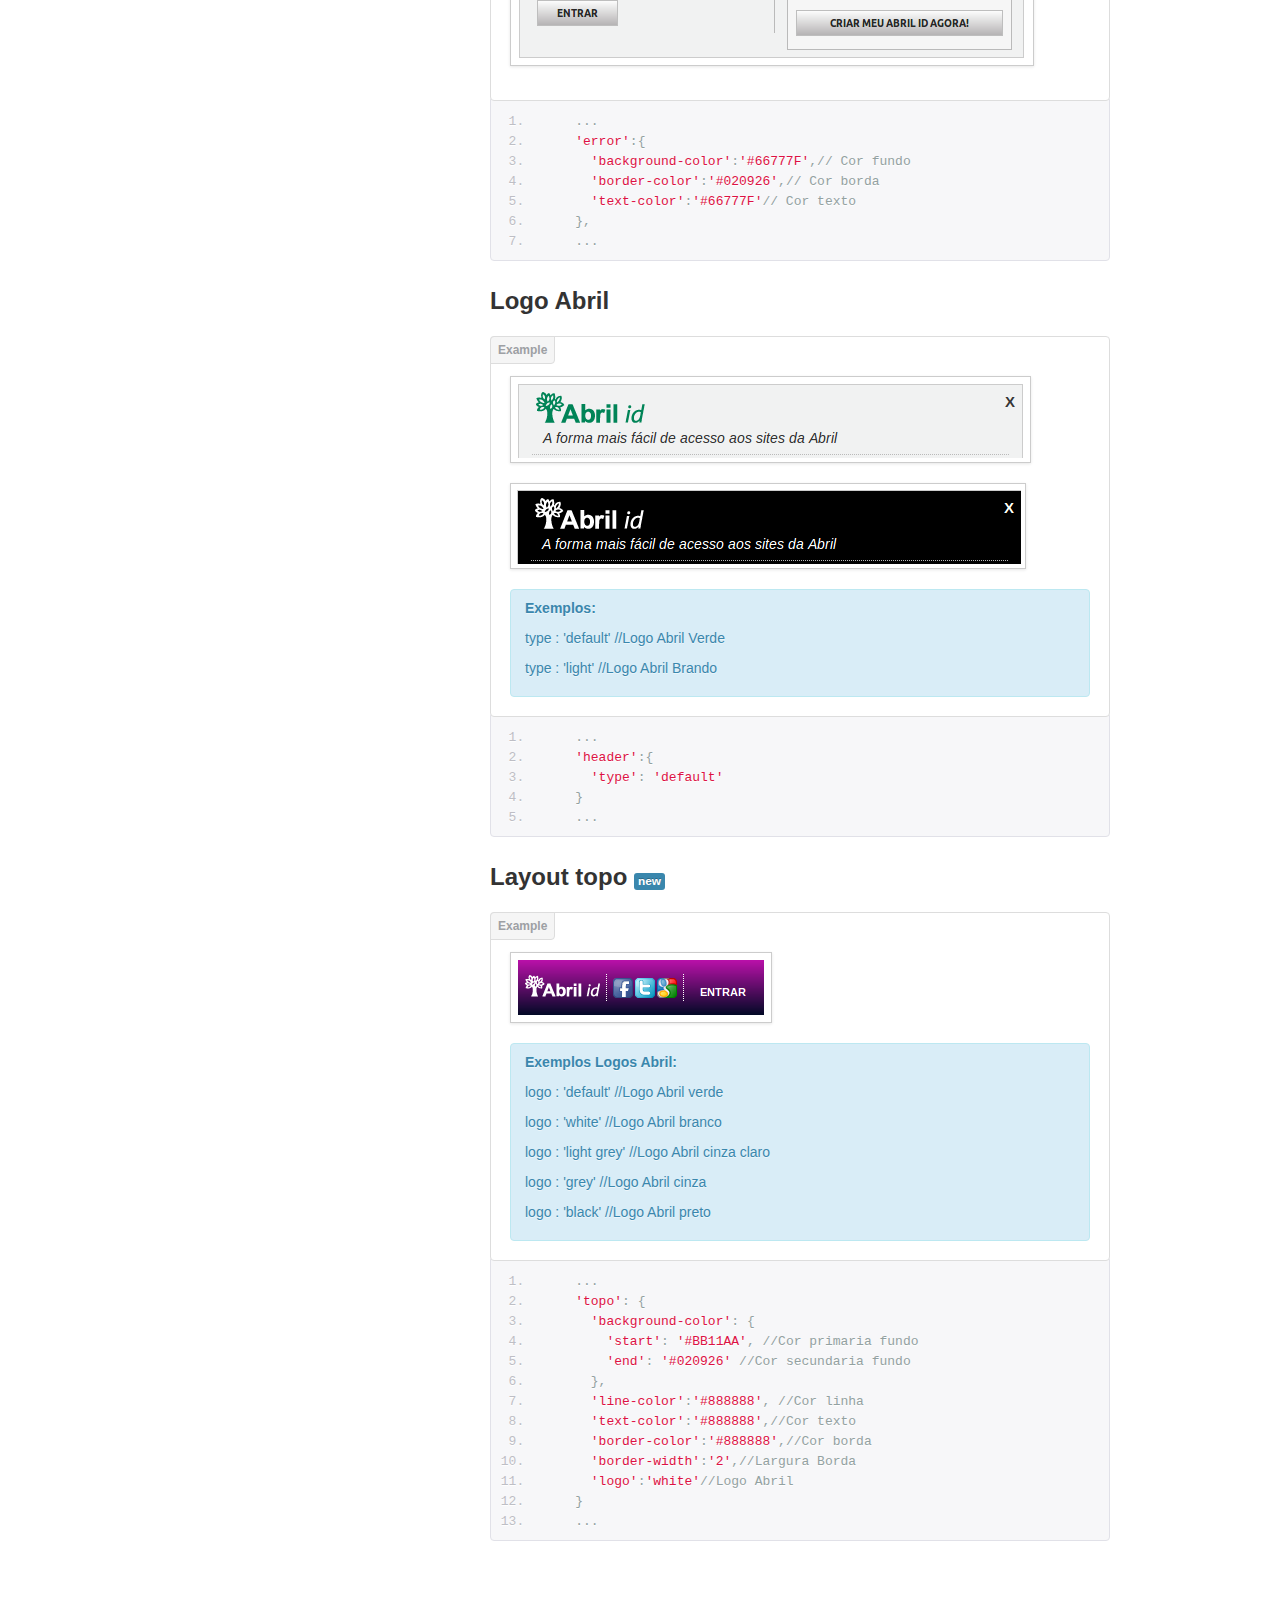
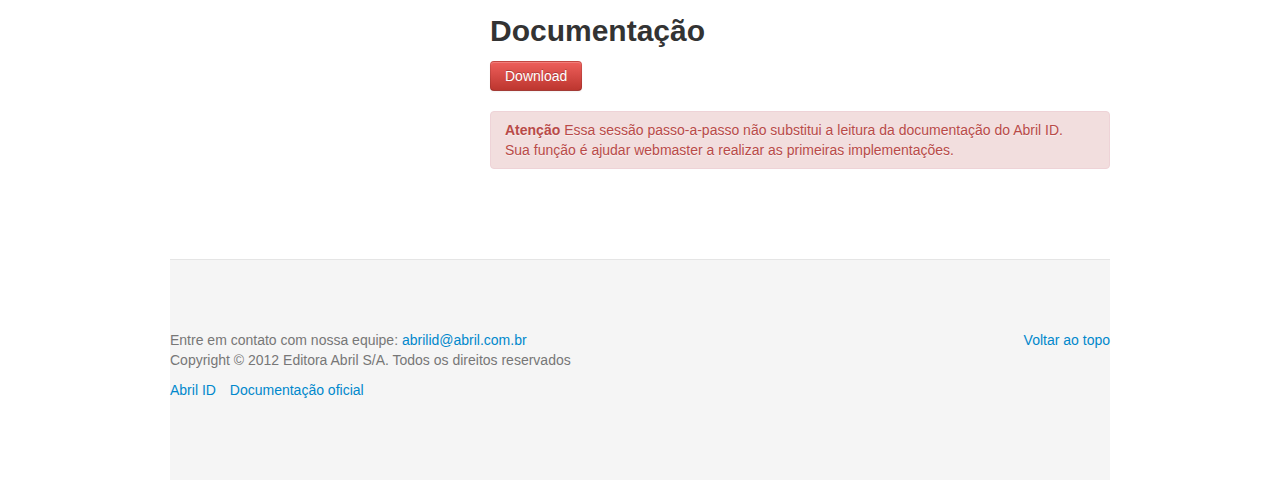
<file: passo-a-passo.html>
<!DOCTYPE html PUBLIC "-//W3C//DTD HTML 4.01 Transitional//EN" "http://www.w3.org/TR/html4/loose.dtd">
<html>
  <head>
    <meta http-equiv="Content-Type" content="text/html; charset=UTF-8">
    <!-- Le HTML5 shim, for IE6-8 support of HTML5 elements -->
    <!--[if lt IE 9]>
      <script src="http://html5shim.googlecode.com/svn/trunk/html5.js"></script>
    <![endif]-->

    <title>Abril ID - Bootstrap</title>
    <!-- Bootstrap -->
    <link href="css/bootstrap.min.css" rel="stylesheet">
    <link href="css/prettify.css" rel="stylesheet">
    <link href="css/doc.css" rel="stylesheet">
  </head>

  <body data-spy="scroll" data-target=".bs-docs-sidebar">
    <!-- BARRA TOP -->
    <div class="navbar navbar-inverse  navbar-fixed-top">
  	  <div class="navbar-inner">
  	    <a class="brand" href="index.html">BootsTrap - Abril ID</a>
  	    <ul class="nav">
  	      <li><a href="index.html">Home</a></li>
  	      <li class="active"><a href="passo-a-passo.html">Passo a Passo</a></li>
  	      <li><a href="customizacao.html">Customiza&ccedil;&atilde;o</a></li>
  	      <li><a href="cases.html">Cases</a></li>
  	      <li><a href="faq.html">FAQ</a></li>
        </ul>
  	  </div>
    </div>
<!-- Head title
================================================== -->
  	<div class="superior" id="overview">
  	  	<div class="container">
         		<h1> Passo a passo - Abril ID </h1>
  	   		<p class="lead">Siga nosso roteiro passo a passo para instalação do Abril ID.</p>
  	  	</div>
  	</div>

<!-- Body
================================================== -->
  <div class="container">
<!-- Docs nav
    ================================================== -->
    <!-- row (inicio) -->
  	<div class="row">

  	  <!-- NAV BAR (inicio) -->
  		<div class="span4 bs-docs-sidebar">
        <ul class="nav nav-list bs-docs-sidenav">
        	<li class="nav-header">Passo a Passo</li>
        	<li><a href="#passo_instalacao"   ><i class="icon-chevron-right"></i> Instalação</a></li>
        	<li><a href="#passo_div"          ><i class="icon-chevron-right"></i> Criação da &lt;div&gt;</a></li>
        	<li><a href="#passo_configuracao" ><i class="icon-chevron-right"></i> Configuração</a></li>
        	<li><a href="#passo_inicializacao"><i class="icon-chevron-right"></i> Inicialização</a></li>
        	<li><a href="#passo_exibicao"     ><i class="icon-chevron-right"></i> Exibição da tela de login</a></li>

        	<li class="nav-header">Componentes</li>
        	<li><a href="#widget"><i class="icon-chevron-right"></i> Widget</a></li>
        	<li><a href="#include"><i class="icon-chevron-right"></i> Include</a></li>
        	<li><a href="#configuracaoTopo"><i class="icon-chevron-right"></i> Topo</a></li>
        	<li><a href="#newsletter"><i class="icon-chevron-right"></i> Newsletter</a></li>

        	<li class="nav-header">Customização</li>
        	<li><a href="#redesocial"><i class="icon-chevron-right"></i> Redes Sociais</a></li>
        	<li><a href="#layout"><i class="icon-chevron-right"></i> Layout</a></li>
        	<li><a href="#documentacao"><i class="icon-chevron-right"></i> Documentação</a></li>
       	</ul>
  	 	</div>
  	 	<!-- NAV BAR (termino) -->

  	  <!-- CONTEUDO (inicio)-->
	    <div class="span8">

        <!-- PASSO A PASSO - INSTALAÇÃO -->
      	<section id="passo_instalacao">
      	  <br />
      	  <br />
			  	<h2>Instalação</h2>
      		<p>Para instalar o Javascript do Abril ID é muito simples. Basta incluir a linha abaixo em todas as páginas onde o Abril ID for necessário. </p>
    			<div class="alert">O ideal é que está linha seja colocada antes do <code>&lt;/body&gt;</code> dentro da página que você quer aplicar o componente do Abril ID
    			</div>
     			<pre class="prettyprint"><ol class="linenums"><li class="L1">&lt;script src=&quot;http://qa.id.abril.com.br/javascripts/widgets.js&quot;&gt;&lt;/script&gt;</li></ol></pre>
  	  		<div class="alert alert-error">
      			<strong>Atenção</strong> para realizar testes de implementação seu ambiente de desenvolvimento deve ter acesso ao nosso ambiente de homologação.
        	</div>
      	</section>

      	<!-- PASSO A PASSO - CRIAÇÃO DA div -->
      	<section id="passo_div">
      		<br />
      		<br />
    			<h2>Criação da &lt;div&gt;</h2>
  	  		<p>Para que a implementação do Abril ID seja completa precisamos criar uma <code>div</code> dentro da pagina do seu site com um <code>id</code> que deve ter o mesmo nome usado no <a href="#passo2">Passo 2</a> no campo <code>componente</code>. Essa <code>div</code> ficará responsável por apresentar Abril ID na tela por isso é importante posicionar essa <code>div</code> em um ponto estratégico na pagina do seu site .</p>
      		<pre class="prettyprint"><ol class="linenums"><li class="L0"><span class="pln">&lt;body&gt;</span></li><li class="L1"><span class="pln">&lt;div id='abrilID'&gt;</span></li><li class="L2"><span class="pln">&lt;/div&gt;</span></li><li class="L3"><span class="pln">&lt;/body&gt;</span></li></ol></pre>
  			</section>

        <!-- PASSO A PASSO - CONFIGURAÇÃO -->
      	<section id="passo_configuracao">
      	  <br />
      	  <br />
      		<h2>Configuração</h2>
        	<p>Para o Abril ID funcionar em seu site é necessário incluir sua configuração.</p><p> Existem duas formas de configurar o Abril ID a forma simplificada na qual você só precisa configurar dois parâmetros:</p>
        	<ul>
          	<li>
          	<p><strong>Produto:</strong> que deve ser Login/ID para sua marca/site.</p></li><li>
          	<p><strong>Container:</strong> que deve ser o <code>id</code> de de um elemento <code>div</code> onde será renderizado o widget na página do site.</p></li>
        	</ul>
        	<p> Segue exemplo de implementação escrito no formato <code>json</code></p>
        	<div class="alert  alert-info">
        	  Caso ainda  não tenha um <strong>Login/ID</strong> deverá ser solicitado para a equipe de desenvolvimento do Abril ID. email: <i class="icon-envelope"></i><a href="mailto:nucleo-aap@abril.com.br"> nucleo-aap@abril.com.br </a>
        	</div>
  		  	<pre class="prettyprint "><ol class="linenums"><li class="L0"><span class="pln">&lt;script type=&quot;text/javascript&quot;&gt;</span></li><li class="L1"><span class="pln"> &nbsp;&nbsp;var id_widget_config = {</span></li><li class="L2"><span class="pln"> &nbsp;&nbsp;&nbsp;&nbsp;&nbsp;&nbsp;produto: 'login_site',<br /></span></li><li class="L3"><span class="pln"> &nbsp;&nbsp;&nbsp;&nbsp;container: 'id_div_widget'<br /></span></li><li class="L4"><span class="pln"> &nbsp;&nbsp;};<br /></span></li><li class="L5"><span class="pln"> &lt;/script&gt;</span></li></ol></pre>
      	</section>

      	<!-- PASSO A PASSO - INICIALIZAÇÃO -->
      	<section id="passo_inicializacao">
      	  <br />
      	  <br />
	    		<h2>Inicialização</h2>
  	    	<p>Antes de utilizar o componente widget é necessário criar uma instância do objeto <code>AbrilId</code> e inicializa-lo com os parâmetros criados no passo <a href="#passo2">Configuração</a> através do método <code>initialize()</code>:</p>
      		<pre class="prettyprint"><ol class="linenums"><li class="L0"><span class="pln">&lt;script type=&quot;text/javascript&quot;&gt;</span></li><li class="L1"><span class="pln">&nbsp;&nbsp;var id_widget = new AbrilId();</span></li><li class="L2"><span class="pln">&nbsp;&nbsp;id_widget.initialize( id_widget_config );</span></li><li class="L3"><span class="pln">&lt;/script&gt;</span></li></ol></pre>
      	</section>

  			<!-- COMPONENTES -->
    		<section id="componentes">
    		  <br />
      		<div class="page-header">
      			<h2>Componentes Abril ID</h2>
      		</div>

      		<p>O Abril ID atualmente possui 4 compomentes que podem ser utilizados em seu site:</p>
      		<ul>
      		  <li><strong>Widget</strong></li>
      		  <li><strong>Include</strong></li>
      		  <li><strong>Topo</strong></li>
      		  <li><strong>Newsletter</strong></li>
      		</ul>
      		<p>Nas seções a seguir cada um deles é descrito com mais detalhes.
  		  </section>

        <!-- COMPONENTES - WIDGET -->
    		<section id="widget">
    		  <br />
    		  <br />
      		<h2>Widget</h2>
      		<p>Este é o mesmo componente apresentado na seção <a href="#passo_a_passo"><small>PASSO A PASSO</small></a>. Utilize essa seção como uma referência rápida ao detalhes de configuração do widget.</p>
      		<p>Widget é o componente principal do Abril ID que fornece as principais funcionalidades
      		  do sistema: criação de conta, login e recuperação de senha.</p>
      		<p>Este componente é implementado através de um box flutuante que se sobrepõe ao conteúdo da página. Se preferir uma solução onde o formulário do Abril ID é renderizado na própria página consulte o componente <a href="#include">Include</a>.</p>
      		<div class="bs-docs-example">
      		<img alt="" class="img-polaroid" src="img/widget-padrao.jpg"><br /><br />
      		<div class="alert "> <p><i class="icon-warning-sign "></i> Caso não seja declarado o campo <code>componente</code> por padrão o componente carregado será o <strong>widget</strong></p></div>
            </div>

    		<h4>Configuração Widget</h4>
            <pre class="prettyprint"><ol class="linenums"><li class="L0">&lt;script type=&quot;text/javascript&quot;&gt;</li><li class="L1">&nbsp;&nbsp;var id_widget_config = {</li><li class="L2">&nbsp;&nbsp;&nbsp;&nbsp;&nbsp;&nbsp;&nbsp;&nbsp;&nbsp;produto: 'login_site',</li><li class="L3">&nbsp;&nbsp;&nbsp;&nbsp;&nbsp;&nbsp;&nbsp;container: 'div_widget'</li><li class="L4"><strong>&nbsp;&nbsp;&nbsp;&nbsp;componente: Componente.WIDGET</strong></li><li class="L5">&nbsp;&nbsp;};</li><li class="L6">&lt;/script&gt;</li></ol></pre>
            <!-- PASSO A PASSO - EXIBIÇÃO DA TELA DE LOGIN -->
            <br />
    		<h4>Exibição da tela de login</h4>
      		<p>Para invocar o Abril ID na página utilizaremos um link para a realizar chamada do widget de login do Abril ID </p>
            <pre class="prettyprint"><ol class="linenums"><li class="L0">&lt;a href=&quot;javascript: void(0);&quot; onclick=&quot;id_widget.login.render();&quot;&gt;login&lt;/a&gt;</li></ol></pre>
      		<div class="alert alert-info">
       			<strong>Exemplo Prático</strong> Faça o download dessa pagina de teste para confirmar tudo que foi passado até agora <a href="exemplo_abrilid.zip"><i class="icon-download"></i> exemplo.zip</a>.
       		</div>
    		<br />

    		</section>

    		<!-- COMPONENTES - INCLUDE -->
    		<section id="include">
    		  <br/>
    		  <br/>
      		<h2>Include</h2>
      		<div class="bs-docs-example">
      		<img alt="" class="img-polaroid" src="img/include-padrao.jpg"><br /><br />
      		</div>
      		<pre class="prettyprint "><ol class="linenums"><li class="L0">&lt;script type=&quot;text/javascript&quot;&gt;</li><li class="L1">&nbsp;&nbsp;var configuracao = {</li><li class="L2">&nbsp;&nbsp;&nbsp;&nbsp;produto:'nome/ID_da_seu_site',</li><li class="L3">&nbsp;&nbsp;&nbsp;&nbsp;container: 'div_exempl'</li><li class="L4"><strong>&nbsp;&nbsp;&nbsp;&nbsp;componente: Componente.INCLUDE</strong></li><li class="L5">&nbsp;&nbsp;};</li><li class="L6">&lt;/script&gt;</li></ol></pre>
            <h4>Tipos de include</h4>
      		<p>É possível fazer include dos seguintes componentes na página: </p>
      		<ul>
      		  <li><strong>Login</strong></li>
      		  <li><strong>Newsletter</strong></li>
      		  <li><strong>Edição de Perfil Completo</strong></li>
      		  <li><strong>Edição de Perfil Básico</strong></li>
      		  <li><strong>Criação de conta</strong></li>
      		  <li><strong>Reset de Password</strong></li>
      		</ul>
      		<p>Exemplos: </p>
            <pre class="prettyprint"><ol class="linenums"><li class="L0">&lt;a href=&quot;#&quot; onclick=&quot;includes.login.render();&quot;&gt;login&lt;/a&gt;</li><li class="L1">&lt;a href=&quot;#&quot; onclick=&quot;includes.newsletter.render();&quot;&gt;newsletter&lt;/a&gt;</li><li class="L2">&lt;a href=&quot;#&quot; onclick=&quot;includes.signup.render();&quot;&gt;criar conta&lt;/a&gt;</li><li class="L3">&lt;a href=&quot;#&quot; onclick=&quot;includes.profile_full_update.render();&quot;&gt;perfil completo&lt;/a&gt;</li></ol></pre>
        </section>

        <!-- COMPONENTES - TOPO -->
        <section id="configuracaoTopo">
          <br />
          <br />
      		<h2>Topo</h2>
      		<p>Topo é o componente de renderização do widget de login do Abril ID, disponível nas
      		  versões: <strong>mini, pequeno e medio</strong></p>

      		<div class="alert alert-error">
                <strong>Atenção </strong> O Topo <strong>não</strong> necessita da chamada do método render. Ex: id_widget.login.render() não é necessário
      		</div>
      		<h3>Topo mini</h3>
      		<p>O topo mini exibe o logo do Abril ID junto com um botão entrar quando o usuário está
      		  deslogado, ou botão o sair caso já esteja autenticado.</p>

      		<div class="bs-docs-example">
      		<img alt="" class="img-polaroid" src="img/topo-mini-off.jpg"><br /><br />
      		<img alt="" class="img-polaroid" src="img/topo-mini-on.jpg"><br /><br />
      		</div>
      		<pre class="prettyprint "><ol class="linenums"><li class="L0">&lt;script type=&quot;text/javascript&quot;&gt;</li><li class="L1">&nbsp;&nbsp;var configuracao = {</li><li class="L2">&nbsp;&nbsp;&nbsp;&nbsp;produto:'Login/ID_do_seu_site',</li><li class="L3">&nbsp;&nbsp;&nbsp;&nbsp;container: 'div_exempl'</li><li class="L4"><strong>&nbsp;&nbsp;&nbsp;&nbsp;componente: Componente.TOPO,</strong></li><li class="L5"><strong>&nbsp;&nbsp;&nbsp;&nbsp;topo: 'mini'</strong></li><li class="L6">&nbsp;&nbsp;};</li><li class="L7">&lt;/script&gt;</li></ol></pre>

      		<h3>Topo pequeno</h3>
      		<p>O topo pequeno, além dos botões entrar e sair, exibe também as opções de autênticação
      		  através de redes sociais.</p>

      		<div class="bs-docs-example">
      		<img alt="" class="img-polaroid" src="img/topo-pequeno-off.jpg"><br /><br />
      		<img alt="" class="img-polaroid" src="img/topo-pequeno-on.jpg"><br /><br />
      		</div>
      		<pre class="prettyprint "><ol class="linenums"><li class="L0">&lt;script type=&quot;text/javascript&quot;&gt;</li><li class="L1">&nbsp;&nbsp;var configuracao = {</li><li class="L2">&nbsp;&nbsp;&nbsp;&nbsp;produto:'Login/ID_do_seu_site',</li><li class="L3">&nbsp;&nbsp;&nbsp;&nbsp;container: 'div_exempl'</li><li class="L4"><strong>&nbsp;&nbsp;&nbsp;&nbsp;componente: Componente.TOPO,</strong></li><li class="L5"><strong>&nbsp;&nbsp;&nbsp;&nbsp;topo: 'pequeno'</strong></li><li class="L6">&nbsp;&nbsp;};</li><li class="L7">&lt;/script&gt;</li></ol></pre>

      		<h3>Topo Médio</h3>
      		<p>O topo médio exibe o nome e avatar do usuário logado, além dos botões de entrar e sair
      		  e redes sociais.</p>

  				<p>O topo médio permite também customizar um link de edição de perfil no nome e no avatar
  				  do usuário logado. Esse link pode ser uma página customizada pelo site, um include de
  				  edição de perfil do Abril ID ou mesmo a página de edição de perfil no site do Abril ID.</p>

  				<p>Basta passar o link de edição de perfil através do parâmetro <i>url_edicao_perfil</i>
  				  na instância do Topo, conforme exemplo abaixo.</p>

  				<p>Exemplos de links:</p>
  				<ul><li><strong>url_edicao_perfil:</strong> http://url_seusite/editar_perfil</li>
  				<li><strong>url_edicao_perfil:</strong> abril_id (Exibe a página de edição no site do Abril ID)</li>
  				<li><strong>url_edicao_perfil:</strong> http://url_seusite/editar_perfil/<i>{user_id}</i> (Exibe página de edição do site, alterando o placeholder {user_id} para o ID do usuário logado)</li></ul>
      		<div class="bs-docs-example">
      		<img alt="" class="img-polaroid" src="img/topo-medio-off.jpg"><br /><br />
      		<img alt="" class="img-polaroid" src="img/topo-medio-on.jpg"><br /><br />
      		</div>
      		<pre class="prettyprint "><ol class="linenums"><li class="L0">&lt;script type=&quot;text/javascript&quot;&gt;</li><li class="L1">&nbsp;&nbsp;var configuracao = {</li><li class="L2">&nbsp;&nbsp;&nbsp;&nbsp;produto:'Login/ID_do_seu_site',</li><li class="L3">&nbsp;&nbsp;&nbsp;&nbsp;container: 'div_exempl'</li><li class="L3">&nbsp;&nbsp;&nbsp;&nbsp;url_edicao_perfil: 'http://seusite/edicao_perfil',</li><li class="L4"><strong>&nbsp;&nbsp;&nbsp;&nbsp;componente: Componente.TOPO,</strong></li><li class="L5"><strong>&nbsp;&nbsp;&nbsp;&nbsp;topo: 'medio'</strong></li><li class="L6">&nbsp;&nbsp;};</li><li class="L7">&lt;/script&gt;</li></ol></pre>
        </section>

        <!-- COMPONENTES - NEWSLETTER -->
        <section id="newsletter">
          <br />
          <br />
          <h2>Newsletter</h2>
          <p>O componente <small>Newsletter</small> fornece uma interface para subscrição nas listas de notícias de seu site.</p>
          <p>Para adicionar o componente em seu site basta criar um objeto de configuração e inicializar uma instância do Abril ID com a mesma:</p>
          <pre class="prettyprint "><ol class="linenums"><li class="L0">&lt;script type=&quot;text/javascript&quot;&gt;</li><li class="L1">&nbsp;&nbsp;var id_newsletter_config = {</li><li class="L2">&nbsp;&nbsp;&nbsp;&nbsp;&nbsp;&nbsp;&nbsp;produto: 'login_site',</li><li class="L3">&nbsp;&nbsp;&nbsp;&nbsp;&nbsp;container: 'div_newsletter',</li><li class="L4">&nbsp;&nbsp;&nbsp;&nbsp;componente: Componente.INCLUDE</li><li class="L6">&nbsp;&nbsp;};</li><li class="L7">&nbsp;&nbsp;var id_newsletter = new AbrilId();</li><li class="L8">&nbsp;&nbsp;id_newsletter.initialize(id_newsletter_config);</li><li class="L8">&lt;/script&gt;</li></ol></pre>

        <p>sem seguida crie uma <code>div</code> com o id especificado no parâmetro <code>container</code> da configuração, e finalmente utilize o método <code>render()</code> para exibir o componente na página:</p>

        <pre class="prettyprint "><ol class="linenums"><li class="L0">&lt;a href=&quot;javascript: void(0);&quot; onclick=&quot;id_newsletter.newsletter.render();&quot;&gt;Assine nossa Newsletter&lt;/a&gt;</li></ol></pre>

        <p>No exemplo acima utilizamos um link no qual o usuário deve clicar para exibir o formulário, mas você pode chamar o método em qualquer momento, por exemplo através de um callback do evento <code>document.ready()</code> para exibir o formulário automaticamente.</p>

        <p>Se ainda não possue newsletters criadas para o seu site entre em contato com a equipe do Abril ID para mais informações</p>
        </section>

        <!-- CUSTOMIZACAO - REDES SOCIAIS (inicio) -->
    		<section id="redesocial">
    			<br />
    			<br />
    			<h2>Redes Sociais</h2>
      		<p>Por padrão o login via redes sociais (Facebook, Twitter ou Google Accounts) estão habilitados pelo Abril ID .</p>
      		<p>Essa configuração permite a ativação/desativação do login via redes sociais.</p>
      		<div class="bs-docs-example">
        		<img alt="" class="img-polaroid" src="img/redes-sociais.jpg"><br /><br />
        		<div class="alert alert-info"> <p><strong>Exemplos:</strong>
          		<p>provedores: ['facebook','twitter'] //facebook e twitter</p>
      				<p>provedores: ['google'] //fapenas google</p>
      				<p>provedores: ['google','twitter'] //google e twitter</p>
      				<p>provedores: [] //nenhum provedor</p>
        		</div>
        		<pre class="prettyprint" ><ol class="linenums"><li class="L0">&lt;script type=&quot;text/javascript&quot;&gt;</li><li class="L1">&nbsp;&nbsp;var configuracao = {</li><li class="L2">&nbsp;&nbsp;&nbsp;&nbsp;produto:'nome/ID_da_seu_site',</li><li class="L3">&nbsp;&nbsp;&nbsp;&nbsp;container: 'div_exempl'</li><li class="L4"><strong>&nbsp;&nbsp;&nbsp;&nbsp;provedores: ['facebook', 'twitter']</strong></li><li class="L5">&nbsp;&nbsp;};</li><li class="L6">&lt;/script&gt;</li></ol></pre>
      		</div>
      	</section>

        <!-- CUSTOMIZACAO - LAYOUT (inicio) -->
    		<section id="layout">
    			<br />
    			<br />
    			<h2>Configurando Layout do Abril ID</h2>
      		<a href="customizacao.html" class="btn btn-danger">Customizar Abril ID</a><br /><br />
      		<p>O Abril ID é customizável e permite a configuração de layout para ficar adequado ao seu site.</p>
      		<p>Para configurar esses parâmetros você tem a possibilidade de ajustar 6 itens:</p>
  		    <ol>
  			    <li>Layout Geral: <code>general</code></li>
  			    <li>Linhas: <code>inner-box</code></li>
  			    <li>Botões: <code>button</code></li>
  			    <li>Mensagem de erros: <code>error</code></li>
  			    <li>Logo Abril: <code>header</code></li>
  			    <li>Layout topo: <code>topo</code></li>
  		    </ol>
  			  <div class="alert"><p><strong>Atenção:</strong>
        		<p>A configuração completa encontra-se na sessão documentação oficial layout</p>
      		</div>
      		<h3>Layout Geral</h3>
      		<div class="bs-docs-example">
        		<img alt="" class="img-polaroid" src="img/geral.jpg"><br /><br />
      		</div>
      		<pre class="prettyprint"><ol class="linenums"><li class='L0'>var configuracao = {</li><li class='L1'>  produto:'nome/ID_da_seu_site',</li><li class='L2'>  container: 'div_exempl',</li><li class='L3'>  estilo:{ </li><li class='L4'>    'general': {</li><li class='L5'>      'background-color':'#2E0F4D', //Cor de Fundo</li><li class='L6'>      'border-color':'#CCCC43', //Cor da borda</li><li class='L7'>      'border-width':'5', //largura da borda</li><li class='L8'>      'text-color':'#CCCC43', //Cor do Texto</li><li class='L9'>      'inner-border-color':'#7A83FF' //Cor de Fundo Caixa</li><li class='L10'>    },</li><li class='L10'>    ...</li></ol></pre>

      		<h3>Linhas</h3>
      		<div class="bs-docs-example">
      		<img alt="" class="img-polaroid" src="img/linhas.jpg"><br /><br />
      		</div>
      		<pre class="prettyprint"><ol class="linenums"><li class='L10'>    ...</li><li class='L11'>    'inner-box':{</li><li class='L12'>      'background-color':'#BB11AA'</li><li class='L13'>    },</li><li class='L14'>    ...</li></ol></pre>
      		<h3>Botões</h3>
      		<div class="bs-docs-example">
      		<img alt="" class="img-polaroid" src="img/botoes.jpg"><br /><br />
      		</div>
      		<pre class="prettyprint"><ol class="linenums"><li class='L13'>    ...</li><li class='L14'>    'button':{</li><li class='L15'>      'stroke':{</li><li class='L16'>        'text-color':'#FFFFFF', // Cor texto</li><li class='L17'>        'background-color':{</li><li class='L18'>        'start':'#2E0F4D', // Cor Primaria Fundo </li><li class='L19'>        'end':'#020926' // Cor Secundaria Fundo</li><li class='L20'>      },</li><li class='L21'>      'border-color':'#020926' // Cor Borda</li><li class='L22'>      },</li><li class='L23'>      'flat':{</li><li class='L24'>        'text-color':'#FFFFFF', // Cor texto</li><li class='L25'>        'background-color':'#020926', // Cor Fundo</li><li class='L26'>        'border-color':'#020926' // Cor Borda</li><li class='L27'>      }</li><li class='L28'>    },</li><li class='L29'>    ...</li></ol></pre>

      		<h3>Erros</h3>
      		<div class="bs-docs-example">
        		<img alt="" class="img-polaroid" src="img/erros.jpg"><br /><br />
      		</div>
      		<pre class="prettyprint"><ol class="linenums"><li class='L28'>    ...</li><li class='L29'>    'error':{</li><li class='L30'>      'background-color':'#66777F',// Cor fundo</li><li class='L31'>      'border-color':'#020926',// Cor borda</li><li class='L32'>      'text-color':'#66777F'// Cor texto</li><li class='L33'>    },</li><li class='L34'>    ...</li></ol></pre>

      		<h3>Logo Abril</h3>
      		<div class="bs-docs-example">
        		<img alt="" class="img-polaroid" src="img/logo-verde.jpg"><br /><br />
        		<img alt="" class="img-polaroid" src="img/logo-branco.jpg"><br /><br />
        		<div class="alert alert-info"> <p><strong>Exemplos:</strong>
          		<p>type : 'default' //Logo Abril Verde</p>
      	      <p>type : 'light' //Logo Abril Brando</p>
        		</div>
      		</div>
      		<pre class="prettyprint"><ol class="linenums"><li class='L33'>    ...</li><li class='L34'>    'header':{</li><li class='L35'>      'type': 'default'</li><li class='L36'>    }</li><li class='L37'>    ...</li></ol></pre>

      		<h3>Layout topo <span class="label label-info">new</span></h3>

      		<div class="bs-docs-example">
        		<img alt="" class="img-polaroid" src="img/topo-layout.jpg"><br /><br />
        		<div class="alert alert-info"> <p><strong>Exemplos Logos Abril:</strong>
          		<p>logo : 'default' //Logo Abril verde</p>
      				<p>logo : 'white' //Logo Abril branco</p>
      				<p>logo : 'light grey' //Logo Abril cinza claro</p>
      				<p>logo : 'grey' //Logo Abril cinza</p>
      				<p>logo : 'black' //Logo Abril preto</p>
        		</div>
      		</div>
      		<pre class="prettyprint"><ol class="linenums"><li class='L33'>    ...</li><li class='L40'>    'topo': {</li><li class='L41'>      'background-color': {</li><li class='L42'>        'start': '#BB11AA', //Cor primaria fundo</li><li class='L43'>        'end': '#020926' //Cor secundaria fundo</li><li class='L44'>      },</li><li class='L45'>      'line-color':'#888888', //Cor linha</li><li class='L46'>      'text-color':'#888888',//Cor texto</li><li class='L47'>      'border-color':'#888888',//Cor borda</li><li class='L48'>      'border-width':'2',//Largura Borda</li><li class='L49'>      'logo':'white'//Logo Abril </li><li class='L50'>    }</li><li class='L51'>    ...</li></ol></pre>
      	</section>

        <!-- CUSTOMIZACAO - DOCUMENTACAO (inicio) -->
    		<section id="documentacao">
    		  <br />
    		  <br />
    			<h2>Documentação</h2>
      		<a href="arq/documentacao-abrilid.pdf" class="btn btn-danger">Download</a><br /><br />
      		<div class="alert alert-error">
      			<strong>Atenção </strong> Essa sessão passo-a-passo não substitui a leitura da documentação do Abril ID. Sua função é ajudar webmaster a realizar as primeiras implementações.
      		</div>
      	</section>

    	</div><!-- span8 (termino)-->

    </div><!-- row (termino)-->

    <footer class="footer">
    <div class="container">
      <p class="pull-right"><a href="#">Voltar ao topo</a></p>
      <p>Entre em contato com nossa equipe: <a href="mailto:nucleo-aap@abril.com.br">abrilid@abril.com.br</p>
      <p>Copyright &copy; 2012 Editora Abril S/A. Todos os direitos reservados</p>
      <ul class="footer-links">
        <li><a href="http://id.abril.com.br">Abril ID</a></li>
        <li><a href="https://confluence.abril.com.br/x/uxZF">Documentação oficial</a></li>
      </ul>
    </div>
    </footer>

  	<script src="js/jquery-latest.js"></script>
    <script src="js/bootstrap.min.js"></script>
    <script src="js/google-code-prettify/prettify.js"></script>
    <script src="js/twitter/application.js"></script>
  </body>
</html>
</file>
<file: css/prettify.css>
.com { color: #93a1a1; }
.lit { color: #195f91; }
.pun, .opn, .clo { color: #93a1a1; }
.fun { color: #dc322f; }
.str, .atv { color: #D14; }
.kwd, .prettyprint .tag { color: #1e347b; }
.typ, .atn, .dec, .var { color: teal; }
.pln { color: #48484c; }

.prettyprint {
  padding: 8px;
  background-color: #f7f7f9;
  border: 1px solid #e1e1e8;
}
.prettyprint.linenums {
  -webkit-box-shadow: inset 40px 0 0 #fbfbfc, inset 41px 0 0 #ececf0;
     -moz-box-shadow: inset 40px 0 0 #fbfbfc, inset 41px 0 0 #ececf0;
          box-shadow: inset 40px 0 0 #fbfbfc, inset 41px 0 0 #ececf0;
}

/* Specify class=linenums on a pre to get line numbering */
ol.linenums {
  margin: 0 0 0 33px; /* IE indents via margin-left */
}
ol.linenums li {
  padding-left: 12px;
  color: #bebec5;
  line-height: 20px;
  text-shadow: 0 1px 0 #fff;
}
</file>
<file: css/doc.css>
/*!
 * Bootstrap v0.1
 *
 * Copyright 2012 Editora Abril S/A. Todos os direitos reservados
 *
 */

		.footer {
		  padding: 70px 0;
		  margin-top: 70px;
		  border-top: 1px solid #e5e5e5;
		  background-color: #f5f5f5;
		}
		.footer p {
		  margin-bottom: 0;
		  color: #777;
		}
		.footer-links {
		  margin: 10px 0;
		}
		.footer-links li {
		  display: inline;
		  margin-right: 10px;
		}

		.superior {
		  position: relative;
		  padding: 40px 0;
		  color: #fff;
		  text-align: center;
		  text-shadow: 0 1px 3px rgba(0,0,0,.4), 0 0 30px rgba(0,0,0,.075);
		  background: #020031; /* Old browsers */
		  background: -moz-linear-gradient(45deg,  #6eabcf 0%, #0033db 100%); /* FF3.6+ */
		  background: -webkit-gradient(linear, left bottom, right top, color-stop(0%,#0033db), color-stop(100%,#6d3353)); /* Chrome,Safari4+ */
		  background: -webkit-linear-gradient(45deg,  #6eabcf 0%,#0033db 100%); /* Chrome10+,Safari5.1+ */
		  background: -o-linear-gradient(45deg,  #6eabcf 0%,#0033db 100%); /* Opera 11.10+ */
		  background: -ms-linear-gradient(45deg,  #6eabcf 0%,#0033db 100%); /* IE10+ */
		  background: linear-gradient(45deg,  #6eabcf 0%,#0033db 100%); /* W3C */
		  filter: progid:DXImageTransform.Microsoft.gradient( startColorstr='#6eabcf', endColorstr='#0033db',GradientType=1 ); /* IE6-9 fallback on horizontal gradient */
		  -webkit-box-shadow: inset 0 3px 7px rgba(0,0,0,.2), inset 0 -3px 7px rgba(0,0,0,.2);
		     -moz-box-shadow: inset 0 3px 7px rgba(0,0,0,.2), inset 0 -3px 7px rgba(0,0,0,.2);
		          box-shadow: inset 0 3px 7px rgba(0,0,0,.2), inset 0 -3px 7px rgba(0,0,0,.2);
		}
		.superior h1 {
		  font-size: 80px;
		  font-weight: bold;
		  letter-spacing: -1px;
		  line-height: 1;
		}
		.superior p {
		  font-size: 24px;
		  font-weight: 300;
		  line-height: 30px;
		  margin-bottom: 30px;
		}
		
		/* Sidenav for Docs
-------------------------------------------------- */

.bs-docs-sidenav {
  width: 228px;
  margin: 30px 0 0;
  padding: 0;
  background-color: #fff;
  -webkit-border-radius: 6px;
     -moz-border-radius: 6px;
          border-radius: 6px;
  -webkit-box-shadow: 0 1px 4px rgba(0,0,0,.065);
     -moz-box-shadow: 0 1px 4px rgba(0,0,0,.065);
          box-shadow: 0 1px 4px rgba(0,0,0,.065);
}
.bs-docs-sidenav > li > a {
  display: block;
  *width: 190px;
  margin: 0 0 -1px;
  padding: 8px 14px;
  border: 1px solid #e5e5e5;
}
.bs-docs-sidenav > li:first-child > a {
  -webkit-border-radius: 6px 6px 0 0;
     -moz-border-radius: 6px 6px 0 0;
          border-radius: 6px 6px 0 0;
}
.bs-docs-sidenav > li:last-child > a {
  -webkit-border-radius: 0 0 6px 6px;
     -moz-border-radius: 0 0 6px 6px;
          border-radius: 0 0 6px 6px;
}
.bs-docs-sidenav > .active > a {
  position: relative;
  z-index: 2;
  padding: 9px 15px;
  border: 0;
  text-shadow: 0 1px 0 rgba(0,0,0,.15);
  -webkit-box-shadow: inset 1px 0 0 rgba(0,0,0,.1), inset -1px 0 0 rgba(0,0,0,.1);
     -moz-box-shadow: inset 1px 0 0 rgba(0,0,0,.1), inset -1px 0 0 rgba(0,0,0,.1);
          box-shadow: inset 1px 0 0 rgba(0,0,0,.1), inset -1px 0 0 rgba(0,0,0,.1);
}
/* Chevrons */
.bs-docs-sidenav .icon-chevron-right {
  float: right;
  margin-top: 2px;
  margin-right: -6px;
  opacity: .25;
}
.bs-docs-sidenav > li > a:hover {
  background-color: #f5f5f5;
}
.bs-docs-sidenav a:hover .icon-chevron-right {
  opacity: .5;
}
.bs-docs-sidenav .active .icon-chevron-right,
.bs-docs-sidenav .active a:hover .icon-chevron-right {
  background-image: url(../img/glyphicons-halflings-white.png);
  opacity: 1;
}
.bs-docs-sidenav.affix {
  top: 40px;
}
.bs-docs-sidenav.affix-bottom {
  position: absolute;
  top: auto;
  bottom: 270px;
}

/* Bootstrap code examples
-------------------------------------------------- */

/* Base class */
.bs-docs-example {
  position: relative;
  margin: 15px 0;
  padding: 39px 19px 14px;
  *padding-top: 19px;
  background-color: #fff;
  border: 1px solid #ddd;
  -webkit-border-radius: 4px;
     -moz-border-radius: 4px;
          border-radius: 4px;
}

/* Echo out a label for the example */
.bs-docs-example:after {
  content: "Example";
  position: absolute;
  top: -1px;
  left: -1px;
  padding: 3px 7px;
  font-size: 12px;
  font-weight: bold;
  background-color: #f5f5f5;
  border: 1px solid #ddd;
  color: #9da0a4;
  -webkit-border-radius: 4px 0 4px 0;
     -moz-border-radius: 4px 0 4px 0;
          border-radius: 4px 0 4px 0;
}

/* Remove spacing between an example and it's code */
.bs-docs-example + .prettyprint {
  margin-top: -20px;
  padding-top: 15px;
}

/* Tweak examples
------------------------- */
.bs-docs-example > p:last-child {
  margin-bottom: 0;
}
.bs-docs-example .table,
.bs-docs-example .progress,
.bs-docs-example .well,
.bs-docs-example .alert,
.bs-docs-example .hero-unit,
.bs-docs-example .pagination,
.bs-docs-example .navbar,
.bs-docs-example > .nav,
.bs-docs-example blockquote {
  margin-bottom: 5px;
}
.bs-docs-example .pagination {
  margin-top: 0;
}	
/* Images */
.bs-docs-example-images img {
  margin: 10px;
  display: inline-block;
}
/* Popovers */
.bs-docs-example-popover {
  padding-bottom: 24px;
  background-color: #f9f9f9;
}
.bs-docs-example-popover .popover {
  position: relative;
  display: block;
  float: left;
  width: 260px;
  margin: 20px;
}
</file>
